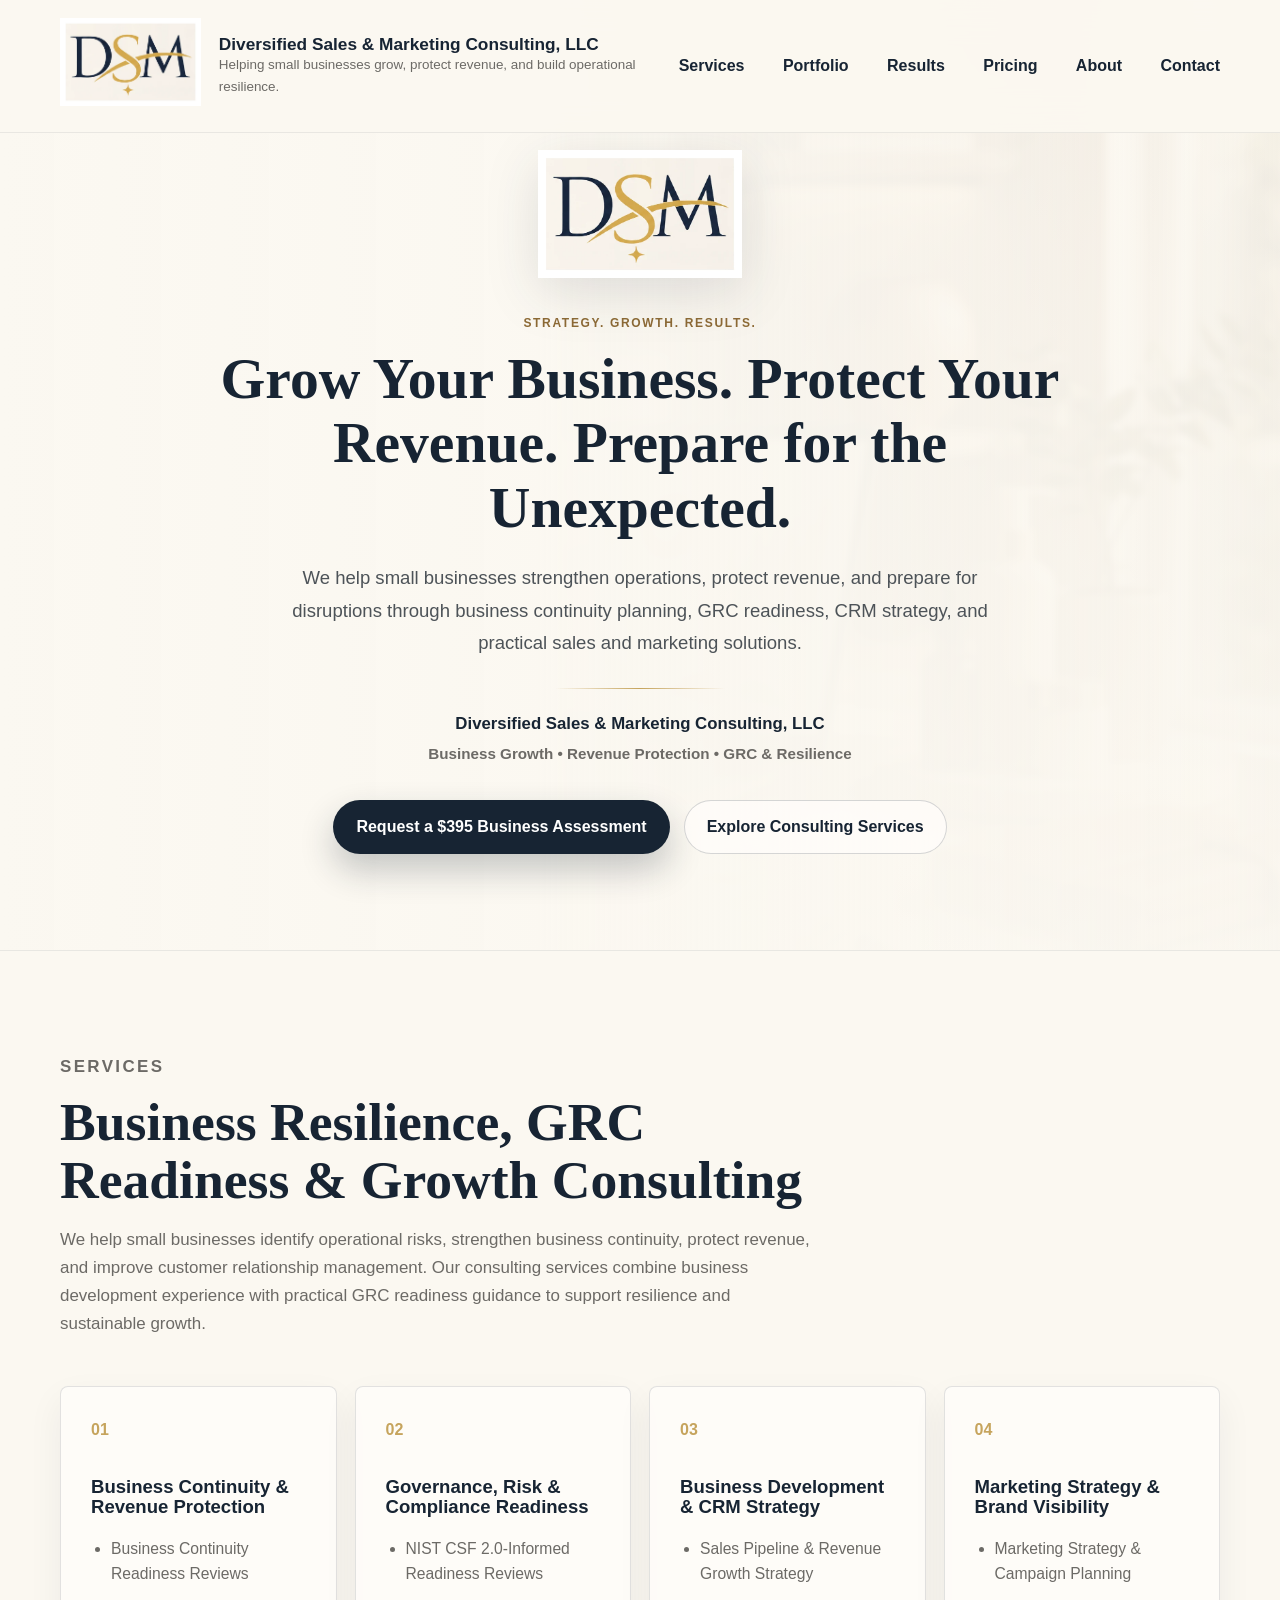
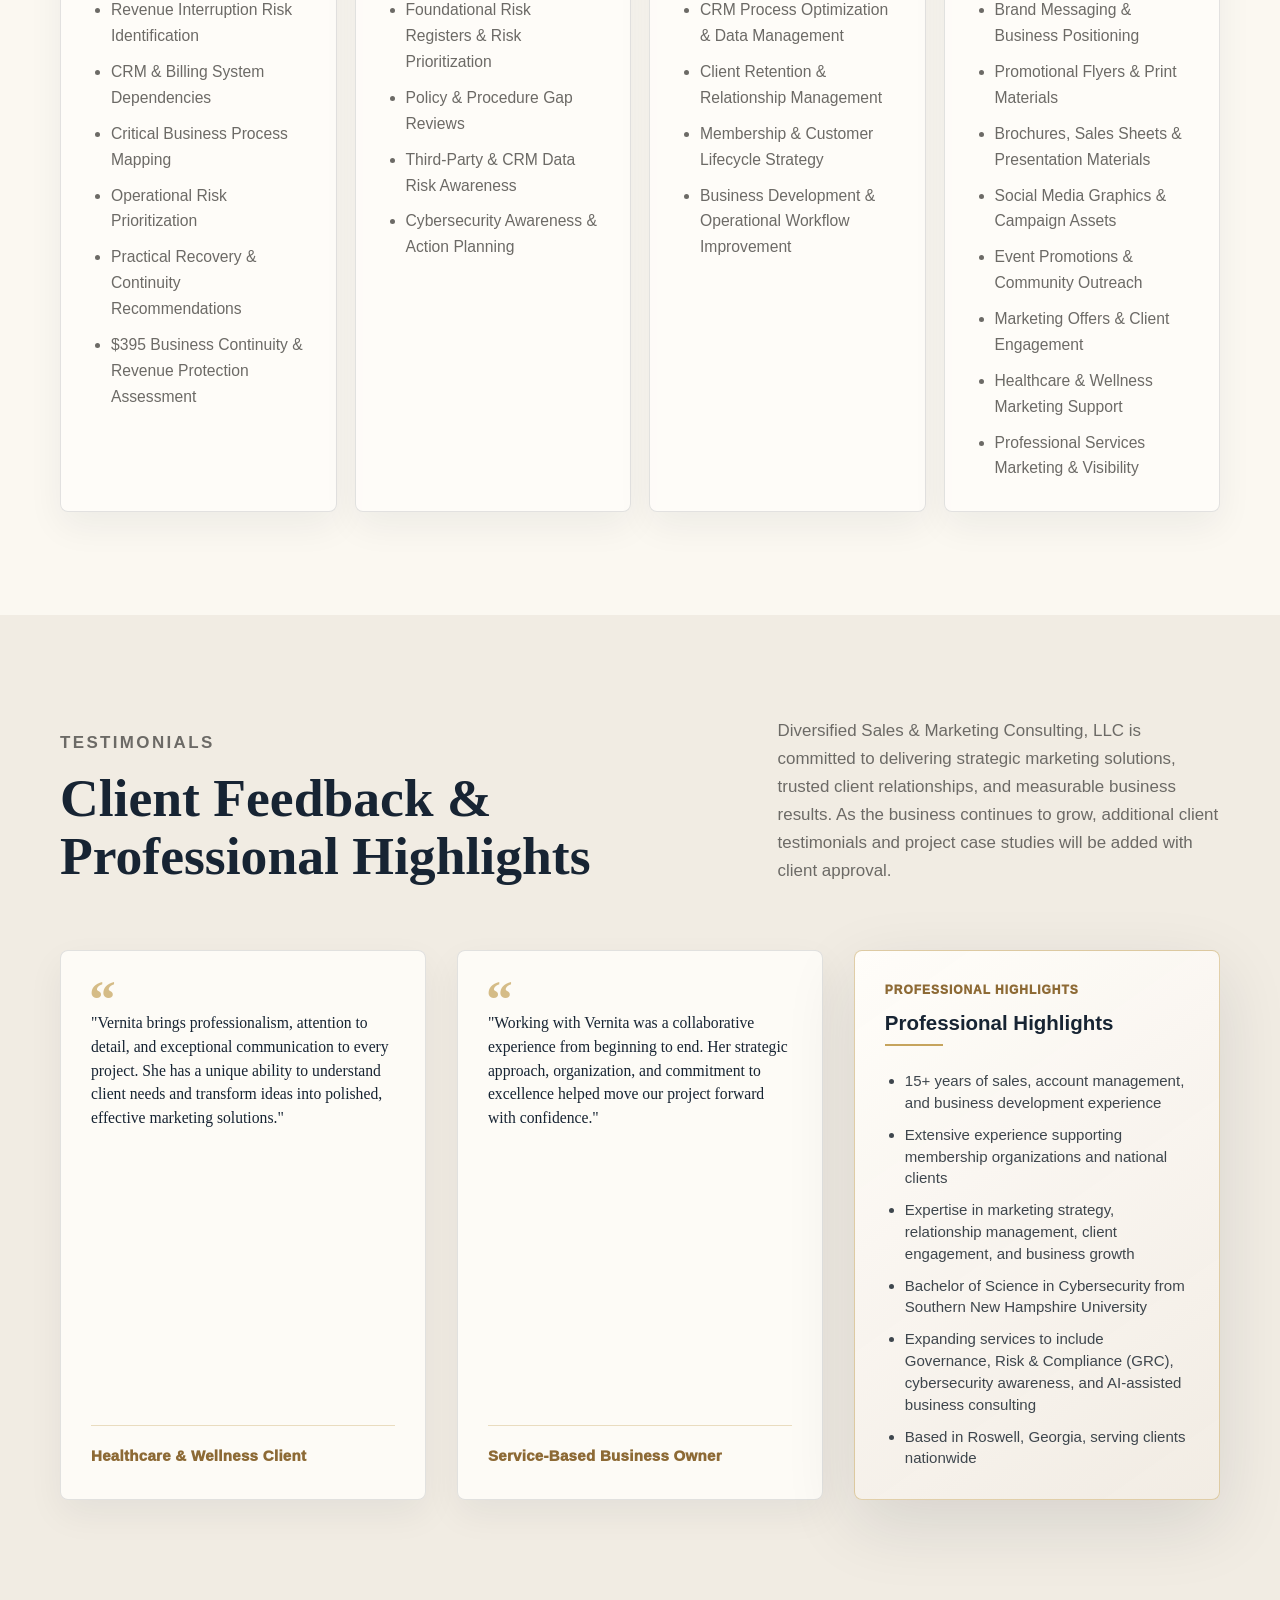
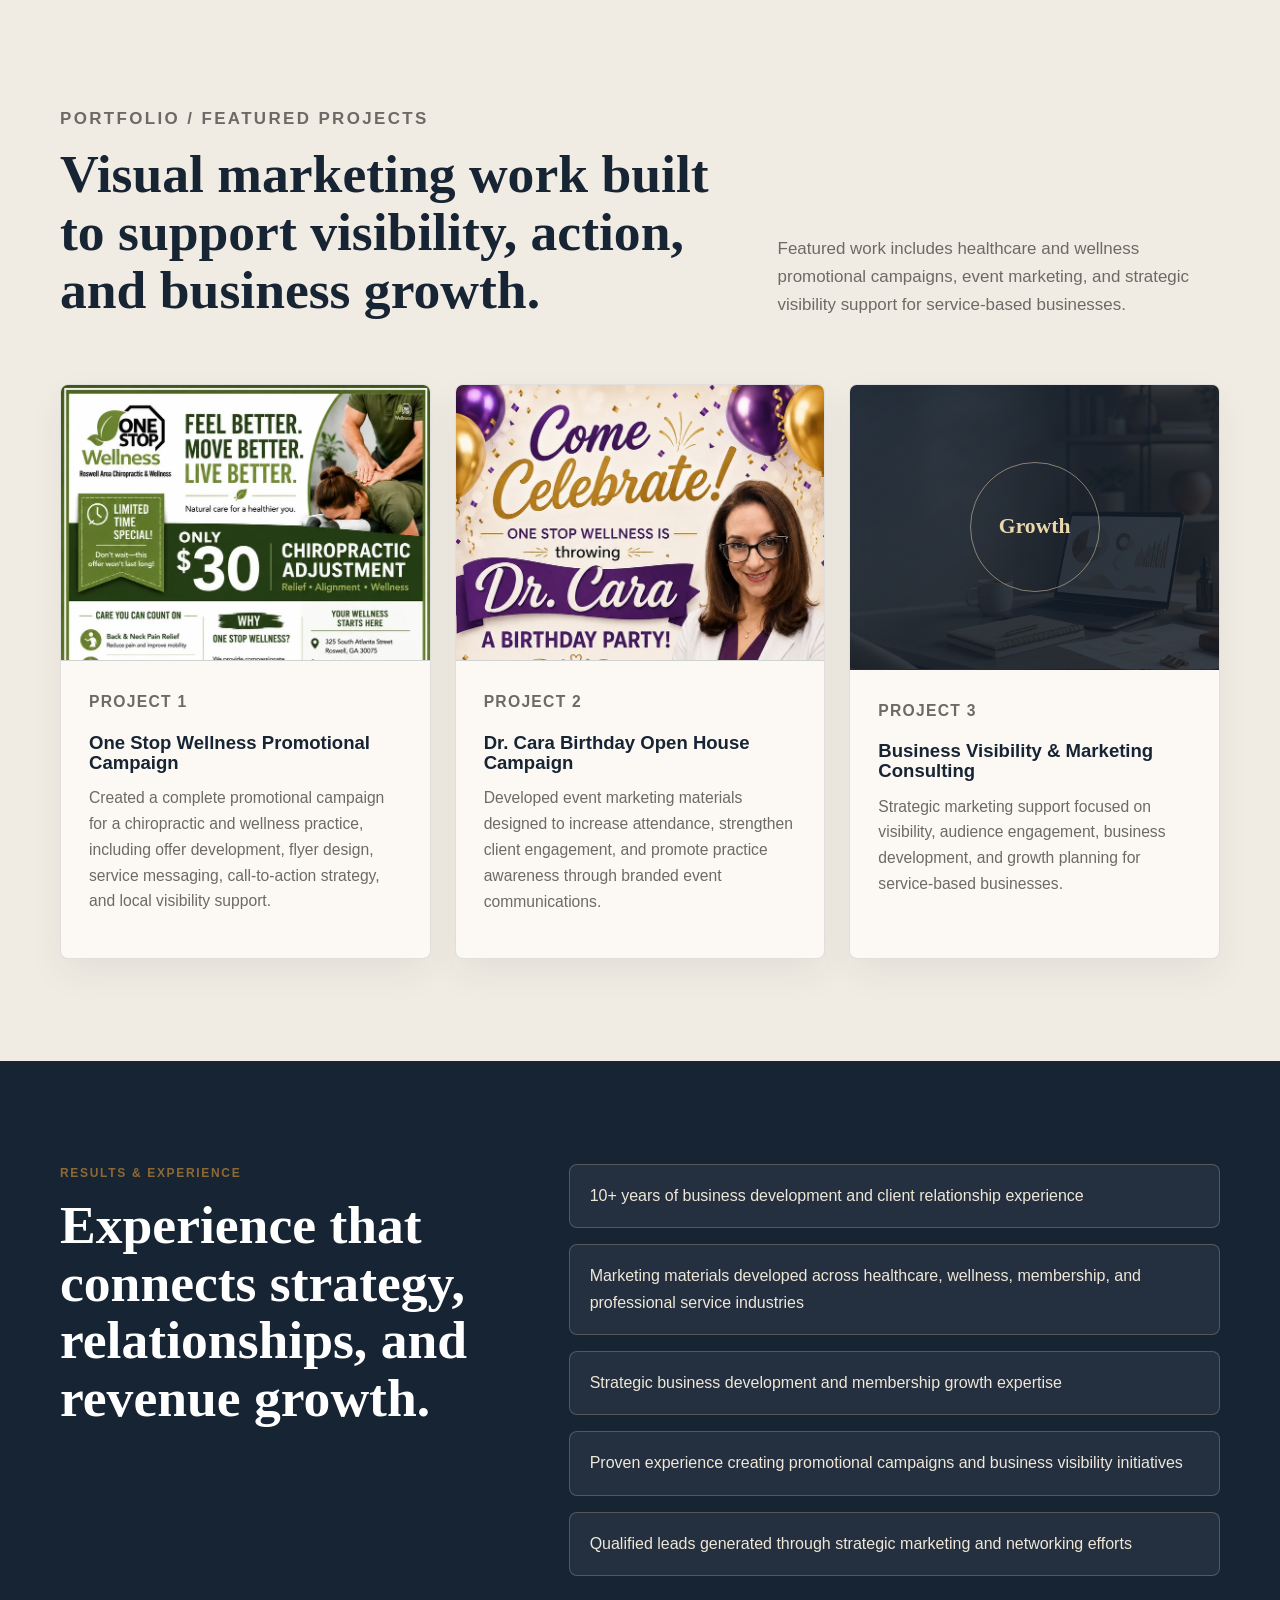
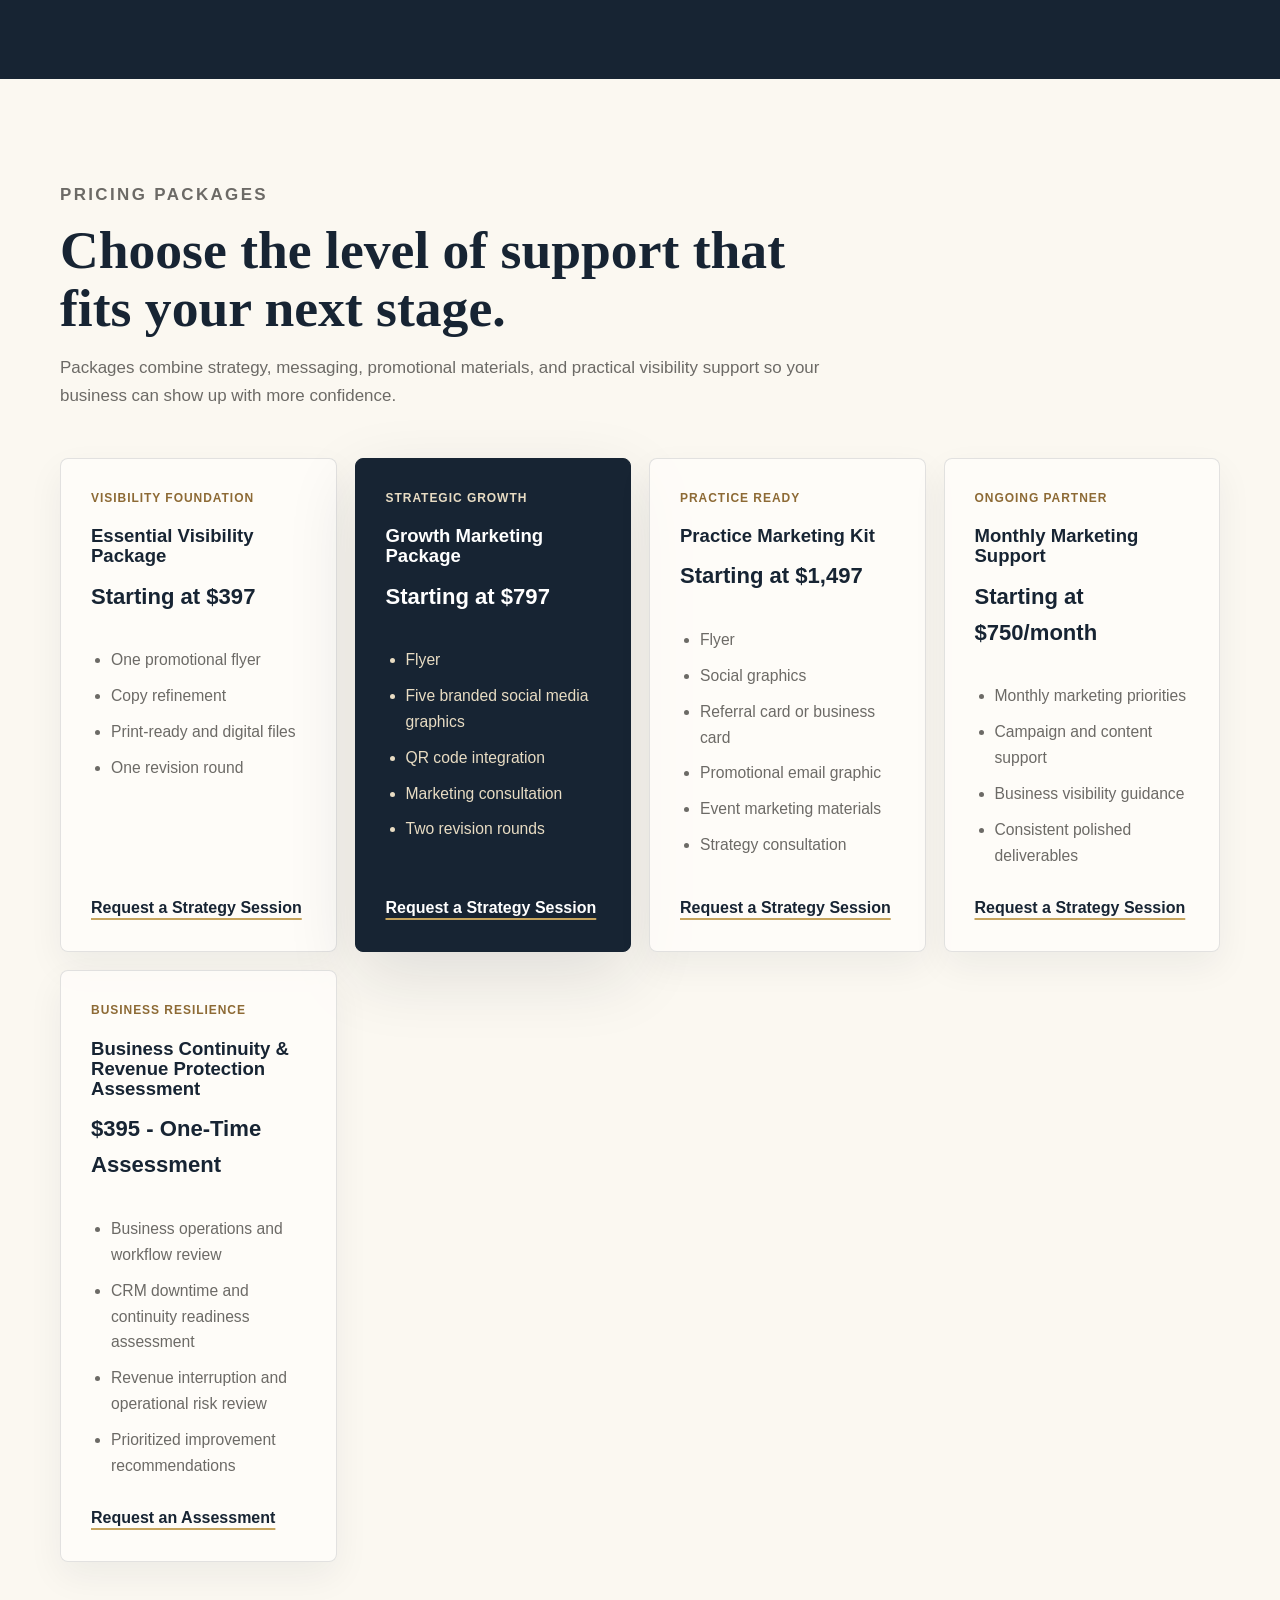
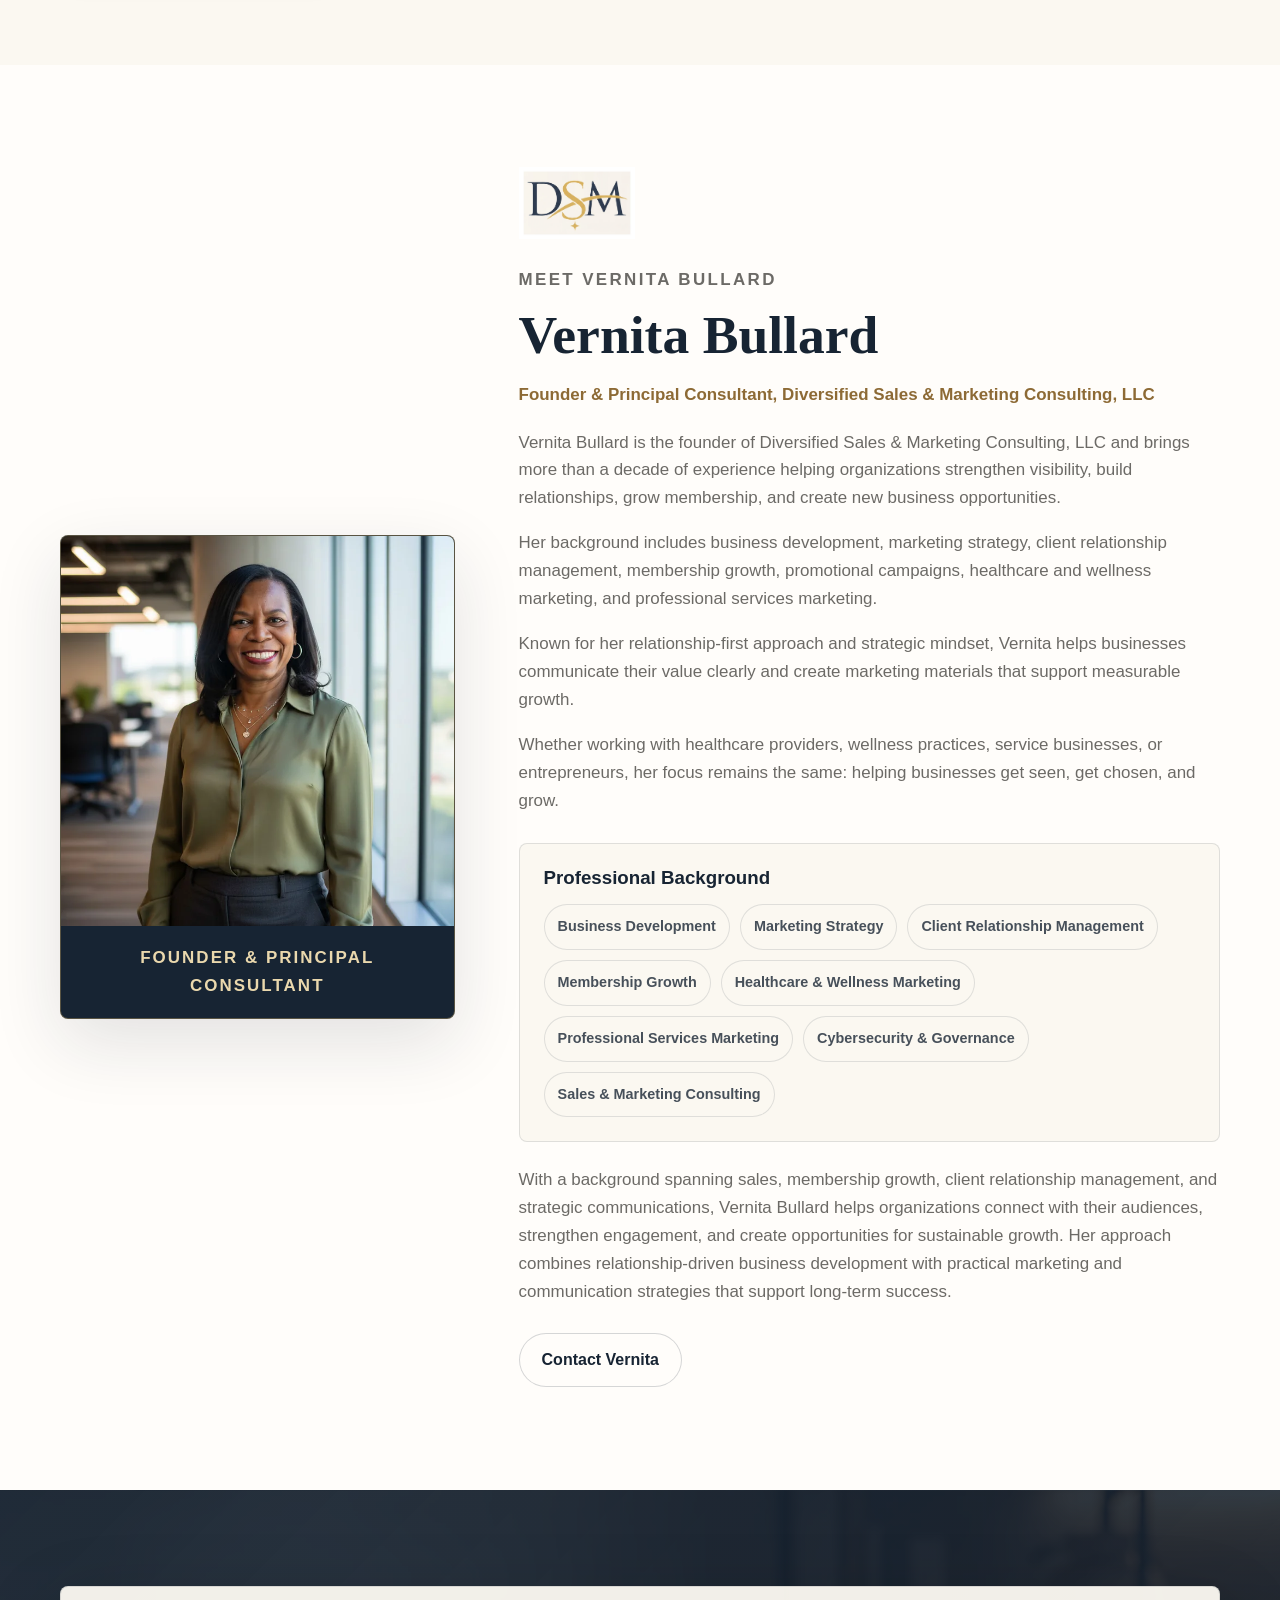
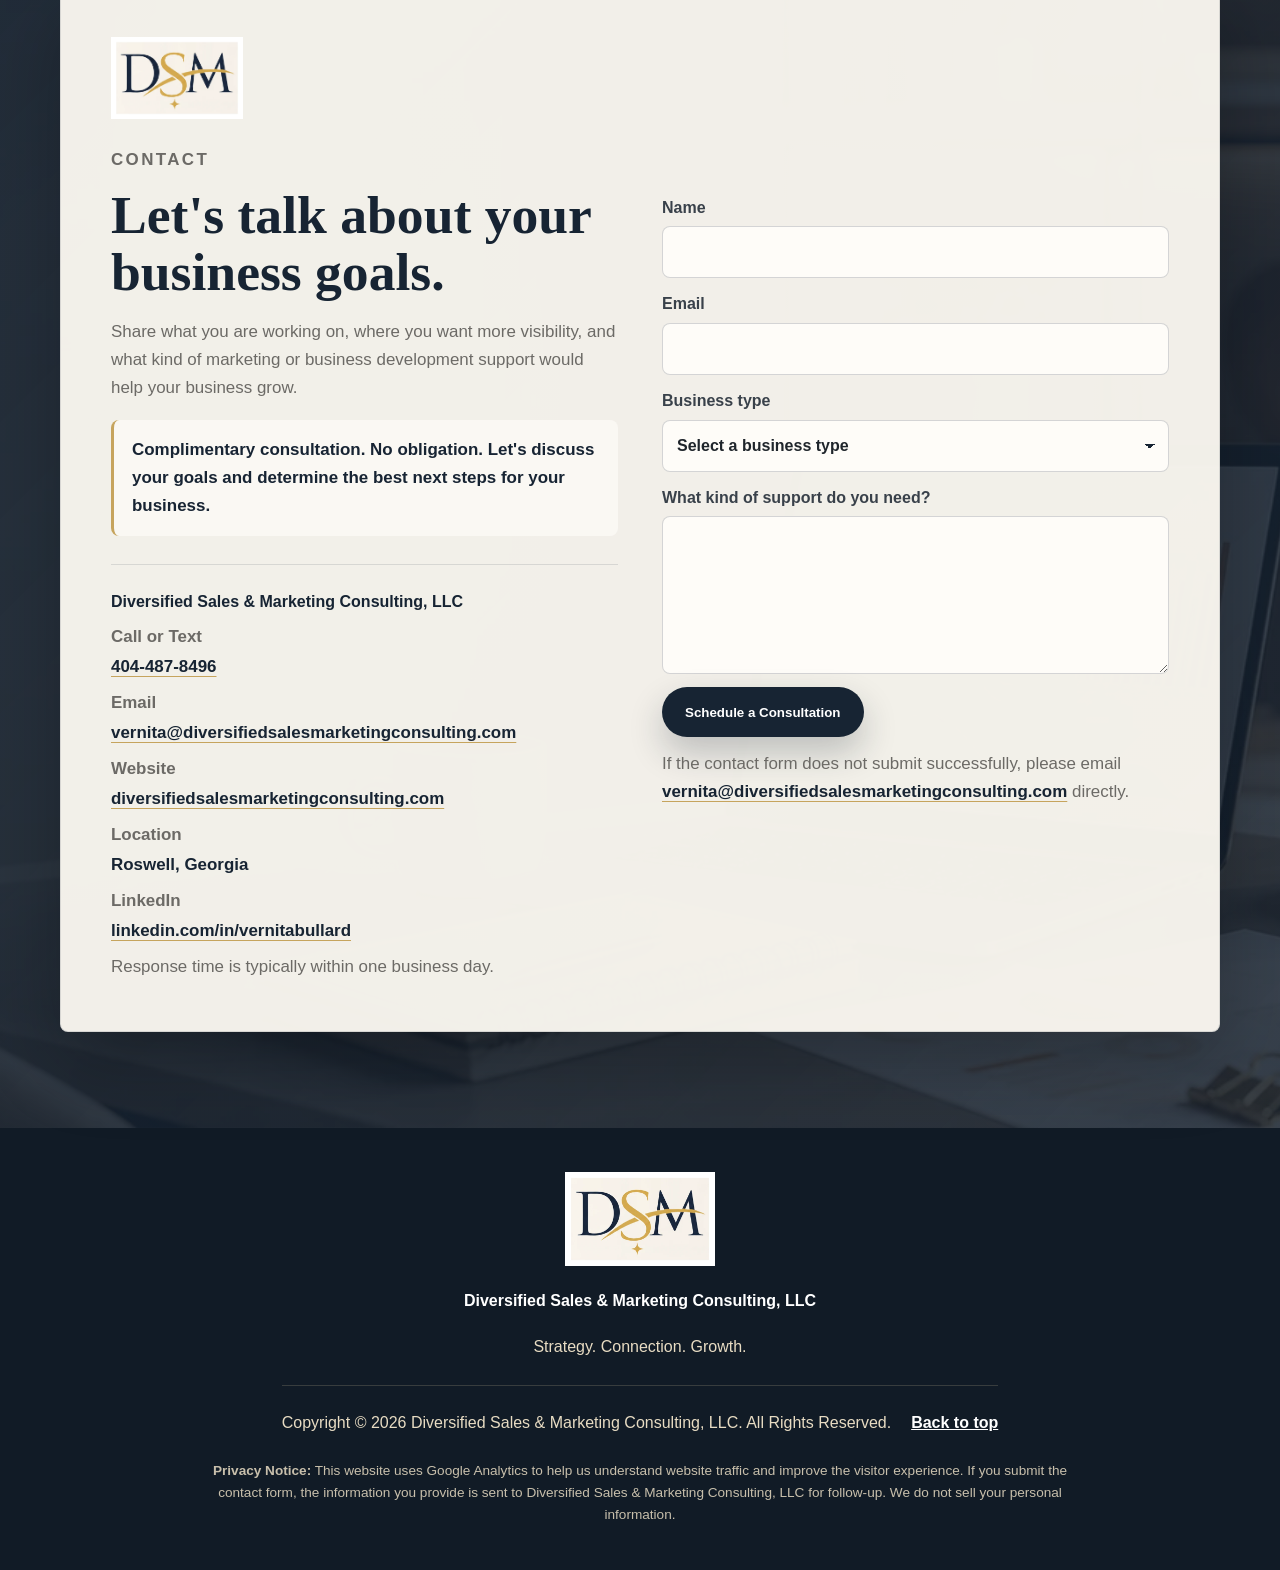
<file: index.html>
﻿<!DOCTYPE html>
<html lang="en"><head>
    <!-- Google tag (gtag.js) -->
<script async src="https://www.googletagmanager.com/gtag/js?id=G-23ZW20PJCQ"></script>
<script>
  window.dataLayer = window.dataLayer || [];
  function gtag(){dataLayer.push(arguments);}
  gtag('js', new Date());

  gtag('config', 'G-23ZW20PJCQ');
</script><meta http-equiv="Content-Type" content="text/html; charset=UTF-8">
    
    <meta name="viewport" content="width=device-width, initial-scale=1">
    <title>Diversified Sales &amp; Marketing Consulting, LLC | Strategic Marketing &amp; Business Development</title>
    <meta name="description" content="Diversified Sales &amp; Marketing Consulting, LLC provides strategic marketing, business development, healthcare and wellness marketing, membership growth, cybersecurity governance, GRC, risk management, and sales strategy consulting.">
    <meta name="robots" content="index, follow">
    <meta name="author" content="Diversified Sales &amp; Marketing Consulting, LLC">
    <link rel="canonical" href="https://diversifiedsalesmarketingconsulting.com/">
    <meta property="og:type" content="website">
    <meta property="og:title" content="Diversified Sales &amp; Marketing Consulting, LLC">
    <meta property="og:description" content="Strategic marketing, business development, GRC, risk management, membership growth, and professional services marketing consulting led by Vernita Bullard.">
    <meta property="og:url" content="https://diversifiedsalesmarketingconsulting.com/">
    <meta property="og:image" content="https://diversifiedsalesmarketingconsulting.com/assets/dsm-logo-provided.png">
    <meta property="og:site_name" content="Diversified Sales &amp; Marketing Consulting, LLC">
    <meta name="twitter:card" content="summary_large_image">
    <meta name="twitter:title" content="Diversified Sales &amp; Marketing Consulting, LLC">
    <meta name="twitter:description" content="Strategic marketing, business development, healthcare and wellness marketing, cybersecurity governance, GRC, and sales strategy consulting.">
    <meta name="twitter:image" content="https://diversifiedsalesmarketingconsulting.com/assets/dsm-logo-provided.png">
    <link rel="stylesheet" href="styles.css">
    <script type="application/ld+json">
      {
        "@context": "https://schema.org",
        "@type": "ProfessionalService",
        "name": "Diversified Sales & Marketing Consulting, LLC",
        "url": "https://diversifiedsalesmarketingconsulting.com/",
        "logo": "https://diversifiedsalesmarketingconsulting.com/assets/dsm-logo-provided.png",
        "image": "https://diversifiedsalesmarketingconsulting.com/assets/dsm-logo-provided.png",
        "email": "vernita@diversifiedsalesmarketingconsulting.com",
        "telephone": "+1-404-487-8496",
        "address": {
          "@type": "PostalAddress",
          "addressLocality": "Roswell",
          "addressRegion": "GA",
          "addressCountry": "US"
        },
        "founder": {
          "@type": "Person",
          "name": "Vernita Bullard",
          "jobTitle": "Founder & Principal Consultant",
          "url": "https://www.linkedin.com/in/vernitabullard/"
        },
        "sameAs": [
          "https://www.linkedin.com/in/vernitabullard/"
        ],
        "areaServed": "United States",
        "description": "Strategic marketing, business development, healthcare and wellness marketing, membership growth, cybersecurity governance, GRC, risk management, sales strategy, and professional services marketing consulting."
      }
    </script>
  </head>
  <body>
    <header class="site-header" data-header="">
      <a class="brand" href="#top" aria-label="Diversified Sales &amp; Marketing Consulting home">
        <picture><source srcset="assets/dsm-logo-provided.webp" type="image/webp"><img class="brand-logo" src="assets/dsm-logo-provided.png" alt="Diversified Sales &amp; Marketing Consulting logo" width="598" height="373" loading="lazy" decoding="async"></picture>
        <span>
          <strong>Diversified Sales &amp; Marketing Consulting, LLC</strong>
          <small>Helping small businesses grow, protect revenue, and build operational resilience.</small>
        </span>
      </a>

      <button class="nav-toggle" type="button" aria-expanded="false" aria-controls="site-nav" data-nav-toggle="">
        <span></span>
        <span></span>
        <span></span>
        <span class="sr-only">Open menu</span>
      </button>

      <nav class="site-nav" id="site-nav" data-nav="">
        <a href="#services">Services</a>
        <a href="#portfolio">Portfolio</a>
        <a href="#results">Results</a>
        <a href="#pricing">Pricing</a>
        <a href="#about">About</a>
        <a href="#contact">Contact</a>
      </nav>
    </header>

    <main id="top">
      <section class="hero" aria-labelledby="hero-title">
        <div class="hero-media" aria-hidden="true"></div>
        <div class="hero-overlay"></div>
        <div class="section-inner hero-content reveal is-visible">
          <picture><source srcset="assets/dsm-logo-provided.webp" type="image/webp"><img class="hero-logo" src="assets/dsm-logo-provided.png" alt="Diversified Sales &amp; Marketing Consulting logo" width="598" height="373" fetchpriority="high"></picture>
          <p class="eyebrow">Strategy. Growth. Results.</p>
          <h1 id="hero-title">Grow Your Business. Protect Your Revenue. Prepare for the Unexpected.</h1>
          <p class="hero-copy">
             We help small businesses strengthen operations, protect revenue, and
             prepare for disruptions through business continuity planning, GRC readiness,
             CRM strategy, and practical sales and marketing solutions.
</p>
            <div class="founder-line">
            <strong>Diversified Sales &amp; Marketing Consulting, LLC</strong>
           <span>Business Growth &bull; Revenue Protection &bull; GRC &amp; Resilience</span>
          </div>
          <div class="hero-actions">
            <a class="button primary" href="#contact">Request a $395 Business Assessment</a>
            <a class="button secondary" href="#services">Explore Consulting Services</a>
          </div>
        </div>
      </section>

      <section class="section" id="services" aria-labelledby="services-title">
        <div class="section-inner">
          <div class="section-heading reveal">
            <p class="eyebrow">Services</p>
            <h2 id="services-title">Business Resilience, GRC Readiness &amp; Growth Consulting</h2>
            <p>
                We help small businesses identify operational risks, strengthen business continuity, protect revenue, and improve 
                customer relationship management. Our consulting services combine business development experience with practical 
                GRC readiness guidance to support resilience and sustainable growth.
            </p>
          </div>

          <div class="service-columns">
            <article class="service-panel reveal">
             <span>01</span>
             <h3>Business Continuity &amp; Revenue Protection</h3>
             <ul>
               <li>Business Continuity Readiness Reviews</li>
               <li>Revenue Interruption Risk Identification</li>
               <li>CRM &amp; Billing System Dependencies</li>
               <li>Critical Business Process Mapping</li>
               <li>Operational Risk Prioritization</li>
               <li>Practical Recovery &amp; Continuity Recommendations</li>
               <li>$395 Business Continuity &amp; Revenue Protection Assessment</li>
             </ul>
           </article>
            <article class="service-panel reveal">
              <span>02</span>
              <h3>Governance, Risk &amp; Compliance Readiness</h3>
              <ul>
    <li>NIST CSF 2.0-Informed Readiness Reviews</li>
    <li>Foundational Risk Registers &amp; Risk Prioritization</li>
    <li>Policy &amp; Procedure Gap Reviews</li>
    <li>Third-Party &amp; CRM Data Risk Awareness</li>
    <li>Cybersecurity Awareness &amp; Action Planning</li>
  </ul>
</article>
              <article class="service-panel reveal">
              <span>03</span>
              <h3>Business Development &amp; CRM Strategy</h3>
              <ul>
               <li>Sales Pipeline &amp; Revenue Growth Strategy</li>
               <li>CRM Process Optimization &amp; Data Management</li>
               <li>Client Retention &amp; Relationship Management</li>
               <li>Membership &amp; Customer Lifecycle Strategy</li>
               <li>Business Development &amp; Operational Workflow Improvement</li>
              </ul>
            </article>
            <article class="service-panel reveal">
              <span>04</span>
              <h3>Marketing Strategy &amp; Brand Visibility</h3>
              <ul>
                <li>Marketing Strategy &amp; Campaign Planning</li>
<li>Brand Messaging &amp; Business Positioning</li>
<li>Promotional Flyers &amp; Print Materials</li>
<li>Brochures, Sales Sheets &amp; Presentation Materials</li>
<li>Social Media Graphics &amp; Campaign Assets</li>
<li>Event Promotions &amp; Community Outreach</li>
<li>Marketing Offers &amp; Client Engagement</li>
<li>Healthcare &amp; Wellness Marketing Support</li>
<li>Professional Services Marketing &amp; Visibility</li>
              </ul>
            </article>
          </div>
        </div>
      </section>

      <section class="section testimonials" id="testimonials" aria-labelledby="testimonials-title">
        <div class="section-inner">
          <div class="split-heading reveal">
            <div>
              <p class="eyebrow">Testimonials</p>
              <h2 id="testimonials-title">Client Feedback &amp; Professional Highlights</h2>
            </div>
            <p>Diversified Sales &amp; Marketing Consulting, LLC is committed to delivering strategic marketing solutions, trusted client relationships, and measurable business results. As the business continues to grow, additional client testimonials and project case studies will be added with client approval.</p>
          </div>

          <div class="testimonial-grid">
            <figure class="testimonial-card reveal">
              <blockquote>"Vernita brings professionalism, attention to detail, and exceptional communication to every project. She has a unique ability to understand client needs and transform ideas into polished, effective marketing solutions."</blockquote>
              <figcaption>Healthcare &amp; Wellness Client</figcaption>
            </figure>
            <figure class="testimonial-card reveal">
              <blockquote>"Working with Vernita was a collaborative experience from beginning to end. Her strategic approach, organization, and commitment to excellence helped move our project forward with confidence."</blockquote>
              <figcaption>Service-Based Business Owner</figcaption>
            </figure>
            <article class="testimonial-card professional-highlights-card reveal">
              <p class="highlight-label">Professional Highlights</p>
              <h3>Professional Highlights</h3>
              <ul>
                <li>15+ years of sales, account management, and business development experience</li>
                <li>Extensive experience supporting membership organizations and national clients</li>
                <li>Expertise in marketing strategy, relationship management, client engagement, and business growth</li>
                <li>Bachelor of Science in Cybersecurity from Southern New Hampshire University</li>
                <li>Expanding services to include Governance, Risk &amp; Compliance (GRC), cybersecurity awareness, and AI-assisted business consulting</li>
                <li>Based in Roswell, Georgia, serving clients nationwide</li>
              </ul>
            </article>
          </div>
        </div>
      </section>

      <section class="section portfolio" id="portfolio" aria-labelledby="portfolio-title">
        <div class="section-inner">
          <div class="split-heading reveal">
            <div>
              <p class="eyebrow">Portfolio / Featured Projects</p>
              <h2 id="portfolio-title">Visual marketing work built to support visibility, action, and business growth.</h2>
            </div>
            <p>
              Featured work includes healthcare and wellness promotional campaigns, event
              marketing, and strategic visibility support for service-based businesses.
            </p>
          </div>

          <div class="portfolio-grid">
            <article class="portfolio-card reveal">
              <a class="portfolio-image" href="assets/one-stop-wellness-chiropractic-flyer.png" aria-label="View One Stop Wellness Promotional Campaign flyer">
                <img src="assets/one-stop-wellness-chiropractic-flyer-thumb.webp" alt="One Stop Wellness chiropractic promotional campaign flyer with QR code booking and $30 adjustment offer" loading="lazy" decoding="async" width="760" height="1140">
              </a>
              <div class="portfolio-copy">
                <p class="project-type">Project 1</p>
                <h3>One Stop Wellness Promotional Campaign</h3>
                <p>
                  Created a complete promotional campaign for a chiropractic and wellness
                  practice, including offer development, flyer design, service messaging,
                  call-to-action strategy, and local visibility support.
                </p>
              </div>
            </article>
            <article class="portfolio-card reveal">
              <a class="portfolio-image" href="assets/dr-cara-birthday-open-house-flyer.png" aria-label="View Dr. Cara Birthday Open House Campaign flyer">
                <img src="assets/dr-cara-birthday-open-house-flyer-thumb.webp" alt="Dr. Cara birthday celebration open house promotional flyer for One Stop Wellness" loading="lazy" decoding="async" width="760" height="1140">
              </a>
              <div class="portfolio-copy">
                <p class="project-type">Project 2</p>
                <h3>Dr. Cara Birthday Open House Campaign</h3>
                <p>
                  Developed event marketing materials designed to increase attendance,
                  strengthen client engagement, and promote practice awareness through
                  branded event communications.
                </p>
              </div>
            </article>
            <article class="portfolio-card reveal">
              <div class="portfolio-placeholder" aria-hidden="true">
                <span>Growth</span>
              </div>
              <div class="portfolio-copy">
                <p class="project-type">Project 3</p>
                <h3>Business Visibility &amp; Marketing Consulting</h3>
                <p>
                  Strategic marketing support focused on visibility, audience engagement,
                  business development, and growth planning for service-based businesses.
                </p>
              </div>
            </article>
          </div>
        </div>
      </section>

      <section class="section results" id="results" aria-labelledby="results-title">
        <div class="section-inner results-grid">
          <div class="reveal">
            <p class="eyebrow">Results &amp; Experience</p>
            <h2 id="results-title">Experience that connects strategy, relationships, and revenue growth.</h2>
          </div>
          <ul class="results-list reveal">
            <li>10+ years of business development and client relationship experience</li>
            <li>Marketing materials developed across healthcare, wellness, membership, and professional service industries</li>
            <li>Strategic business development and membership growth expertise</li>
            <li>Proven experience creating promotional campaigns and business visibility initiatives</li>
            <li>Qualified leads generated through strategic marketing and networking efforts</li>
          </ul>
        </div>
      </section>

      <section class="section pricing" id="pricing" aria-labelledby="pricing-title">
        <div class="section-inner">
          <div class="section-heading reveal">
            <p class="eyebrow">Pricing Packages</p>
            <h2 id="pricing-title">Choose the level of support that fits your next stage.</h2>
            <p>
              Packages combine strategy, messaging, promotional materials, and practical
              visibility support so your business can show up with more confidence.
            </p>
          </div>

          <div class="package-grid">
            <article class="package-card reveal">
              <p class="package-label">Visibility foundation</p>
              <h3>Essential Visibility Package</h3>
              <p class="price">Starting at $397</p>
              <ul>
                <li>One promotional flyer</li>
                <li>Copy refinement</li>
                <li>Print-ready and digital files</li>
                <li>One revision round</li>
              </ul>
              <a href="#contact">Request a Strategy Session</a>
            </article>
            <article class="package-card featured reveal">
              <p class="package-label">Strategic growth</p>
              <h3>Growth Marketing Package</h3>
              <p class="price">Starting at $797</p>
              <ul>
                <li>Flyer</li>
                <li>Five branded social media graphics</li>
                <li>QR code integration</li>
                <li>Marketing consultation</li>
                <li>Two revision rounds</li>
              </ul>
              <a href="#contact">Request a Strategy Session</a>
            </article>
            <article class="package-card reveal">
              <p class="package-label">Practice ready</p>
              <h3>Practice Marketing Kit</h3>
              <p class="price">Starting at $1,497</p>
              <ul>
                <li>Flyer</li>
                <li>Social graphics</li>
                <li>Referral card or business card</li>
                <li>Promotional email graphic</li>
                <li>Event marketing materials</li>
                <li>Strategy consultation</li>
              </ul>
              <a href="#contact">Request a Strategy Session</a>
            </article>
            <article class="package-card reveal">
              <p class="package-label">Ongoing partner</p>
              <h3>Monthly Marketing Support</h3>
              <p class="price">Starting at $750/month</p>
              <ul>
                <li>Monthly marketing priorities</li>
                <li>Campaign and content support</li>
                <li>Business visibility guidance</li>
                <li>Consistent polished deliverables</li>
              </ul>
              <a href="#contact">Request a Strategy Session</a>
            </article>
              <article class="package-card reveal">
  <p class="package-label">Business Resilience</p>
  <h3>Business Continuity &amp; Revenue Protection Assessment</h3>
  <p class="price">$395 - One-Time Assessment</p>
  <ul>
    <li>Business operations and workflow review</li>
    <li>CRM downtime and continuity readiness assessment</li>
    <li>Revenue interruption and operational risk review</li>
    <li>Prioritized improvement recommendations</li>
  </ul>
  <a href="#contact">Request an Assessment</a>
</article>
          </div>
        </div>
      </section>

      <section class="section about" id="about" aria-labelledby="about-title">
        <div class="section-inner about-grid">
          <div class="about-card reveal">
            <picture><source srcset="assets/vernita-bullard-headshot.webp" type="image/webp"><img src="assets/vernita-bullard-headshot.jpeg" alt="Vernita Bullard, Founder and Principal Consultant of Diversified Sales &amp; Marketing Consulting, LLC" loading="lazy" decoding="async" width="720" height="720"></picture>
            <p>Founder &amp; Principal Consultant</p>
          </div>
          <div class="reveal">
            <picture aria-hidden="true"><source srcset="assets/dsm-logo-provided.webp" type="image/webp"><img class="section-brand-mark" src="assets/dsm-logo-provided.png" alt="" aria-hidden="true" loading="lazy" decoding="async" width="598" height="373"></picture>
            <p class="eyebrow">Meet Vernita Bullard</p>
            <h2 id="about-title">Vernita Bullard</h2>
            <p class="founder-title">Founder &amp; Principal Consultant, Diversified Sales &amp; Marketing Consulting, LLC</p>
            <p>
              Vernita Bullard is the founder of Diversified Sales &amp; Marketing Consulting,
              LLC and brings more than a decade of experience helping organizations
              strengthen visibility, build relationships, grow membership, and create new
              business opportunities.
            </p>
            <p>
              Her background includes business development, marketing strategy, client
              relationship management, membership growth, promotional campaigns, healthcare
              and wellness marketing, and professional services marketing.
            </p>
            <p>
              Known for her relationship-first approach and strategic mindset, Vernita helps
              businesses communicate their value clearly and create marketing materials that
              support measurable growth.
            </p>
            <p>
              Whether working with healthcare providers, wellness practices, service
              businesses, or entrepreneurs, her focus remains the same: helping businesses
              get seen, get chosen, and grow.
            </p>
            <div class="background-box">
              <h3>Professional Background</h3>
              <ul class="expertise-list">
                <li>Business Development</li>
                <li>Marketing Strategy</li>
                <li>Client Relationship Management</li>
                <li>Membership Growth</li>
                <li>Healthcare &amp; Wellness Marketing</li>
                <li>Professional Services Marketing</li>
                <li>Cybersecurity &amp; Governance</li>
                <li>Sales &amp; Marketing Consulting</li>
              </ul>
            </div>
            <p class="education-note">
              With a background spanning sales, membership growth, client relationship
              management, and strategic communications, Vernita Bullard helps organizations
              connect with their audiences, strengthen engagement, and create opportunities
              for sustainable growth. Her approach combines relationship-driven business
              development with practical marketing and communication strategies that support
              long-term success.
            </p>
            <a class="button secondary about-button" href="https://www.linkedin.com/in/vernitabullard/" target="_blank" rel="noreferrer">Contact Vernita</a>
          </div>
        </div>
      </section>

      <section class="contact" id="contact" aria-labelledby="contact-title">
        <div class="section-inner contact-panel reveal">
          <div>
            <picture><source srcset="assets/dsm-logo-provided.webp" type="image/webp"><img class="contact-logo" src="assets/dsm-logo-provided.png" alt="Diversified Sales &amp; Marketing Consulting logo" loading="lazy" decoding="async" width="598" height="373"></picture>
            <p class="eyebrow">Contact</p>
            <h2 id="contact-title">Let's talk about your business goals.</h2>
            <p>
              Share what you are working on, where you want more visibility, and what kind
              of marketing or business development support would help your business grow.
            </p>
            <p class="trust-statement">Complimentary consultation. No obligation. Let's discuss your goals and determine the best next steps for your business.</p>
            <div class="contact-details" aria-label="Contact details">
              <p><strong>Diversified Sales &amp; Marketing Consulting, LLC</strong></p>
              <p><strong>Call or Text</strong><a href="tel:14044878496">404-487-8496</a></p>
              <p><strong>Email</strong><a href="mailto:vernita@diversifiedsalesmarketingconsulting.com">vernita@diversifiedsalesmarketingconsulting.com</a></p>
              <p><strong>Website</strong><a href="https://diversifiedsalesmarketingconsulting.com/">diversifiedsalesmarketingconsulting.com</a></p>
              <p><strong>Location</strong><span>Roswell, Georgia</span></p>
              <p><strong>LinkedIn</strong><a href="https://www.linkedin.com/in/vernitabullard/" target="_blank" rel="noreferrer">linkedin.com/in/vernitabullard</a></p>
              <p class="coming-soon">Response time is typically within one business day.</p>
            </div>
          </div>
          <form class="contact-form" action="https://formsubmit.co/vernita@diversifiedsalesmarketingconsulting.com" method="POST" data-contact-form="">
            <input type="hidden" name="_subject" value="New Website Inquiry - Diversified Sales &amp; Marketing Consulting">
            <input type="hidden" name="_captcha" value="false">
            <input type="hidden" name="_template" value="table">
            <input type="hidden"
name="_next"
value="https://vernitabullard-png.github.io/diversifiedsalesmarketingconsulting/thank-you.html">
            <input type="hidden" name="_autoresponse" value="Thank you for contacting Diversified Sales &amp; Marketing Consulting, LLC. Your message has been received, and I will respond within one business day. I appreciate the opportunity to connect with you.">
            <label>
              Name
              <input type="text" name="name" autocomplete="name" required="">
            </label>
            <label>
              Email
              <input type="email" name="email" autocomplete="email" required="">
            </label>
            <label>
              Business type
              <select name="business_type" required="">
                <option value="">Select a business type</option>
                <option value="Healthcare Practice">Healthcare Practice</option>
                <option value="Wellness Business">Wellness Business</option>
                <option value="Professional Services">Professional Services</option>
                <option value="Retail Business">Retail Business</option>
                <option value="Nonprofit Organization">Nonprofit Organization</option>
                <option value="Startup">Startup</option>
                <option value="Other">Other</option>
              </select>
            </label>
            <label>
              What kind of support do you need?
              <textarea name="message" rows="5"></textarea>
            </label>
            <button class="button primary" type="submit">Schedule a Consultation</button>
            <p class="form-confirmation" data-form-confirmation="" hidden="">Thank you for reaching out. Your consultation request has been received. We will contact you within 1 business day.</p>
            <p class="form-note">If the contact form does not submit successfully, please email <a href="mailto:vernita@diversifiedsalesmarketingconsulting.com">vernita@diversifiedsalesmarketingconsulting.com</a> directly.</p>
          </form>
        </div>
      </section>
    </main>

    <footer class="site-footer">
      <div class="section-inner footer-grid">
        <div class="footer-brand">
          <picture><source srcset="assets/dsm-logo-provided.webp" type="image/webp"><img class="footer-logo" src="assets/dsm-logo-provided.png" alt="Diversified Sales &amp; Marketing Consulting logo" loading="lazy" decoding="async" width="598" height="373"></picture>
          <p class="footer-name">Diversified Sales &amp; Marketing Consulting, LLC</p>
          <p>Strategy. Connection. Growth.</p>
        </div>
        <div class="footer-bottom">
          <p>Copyright © 2026 Diversified Sales &amp; Marketing Consulting, LLC. All Rights Reserved.</p>
          <a href="#top">Back to top</a>
        </div>
      </div>
        <p class="privacy-notice">
  <strong>Privacy Notice:</strong> This website uses Google Analytics to help us understand website traffic and improve the visitor experience. If you submit the contact form, the information you provide is sent to Diversified Sales &amp; Marketing Consulting, LLC for follow-up. We do not sell your personal information.
</p>
    </footer>

    <script src="script.js"></script>
  

</body></html>
</file>
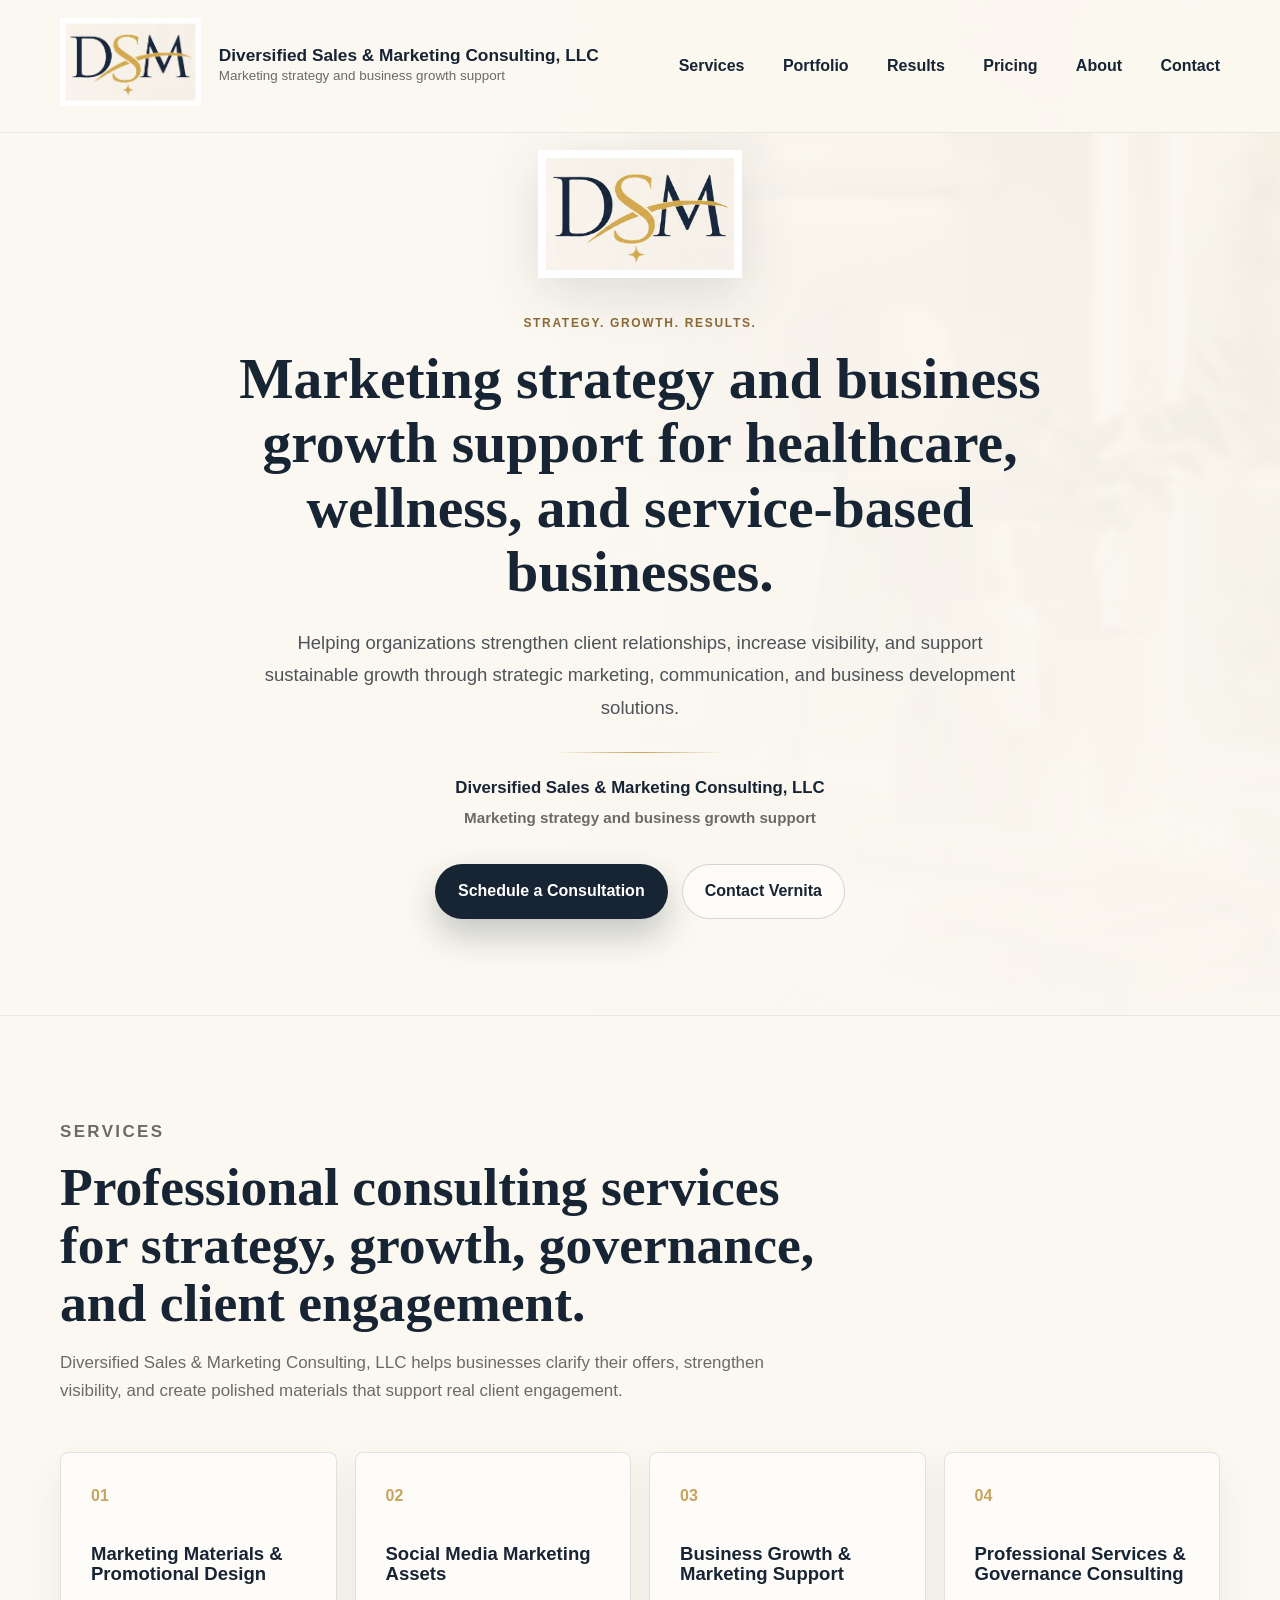
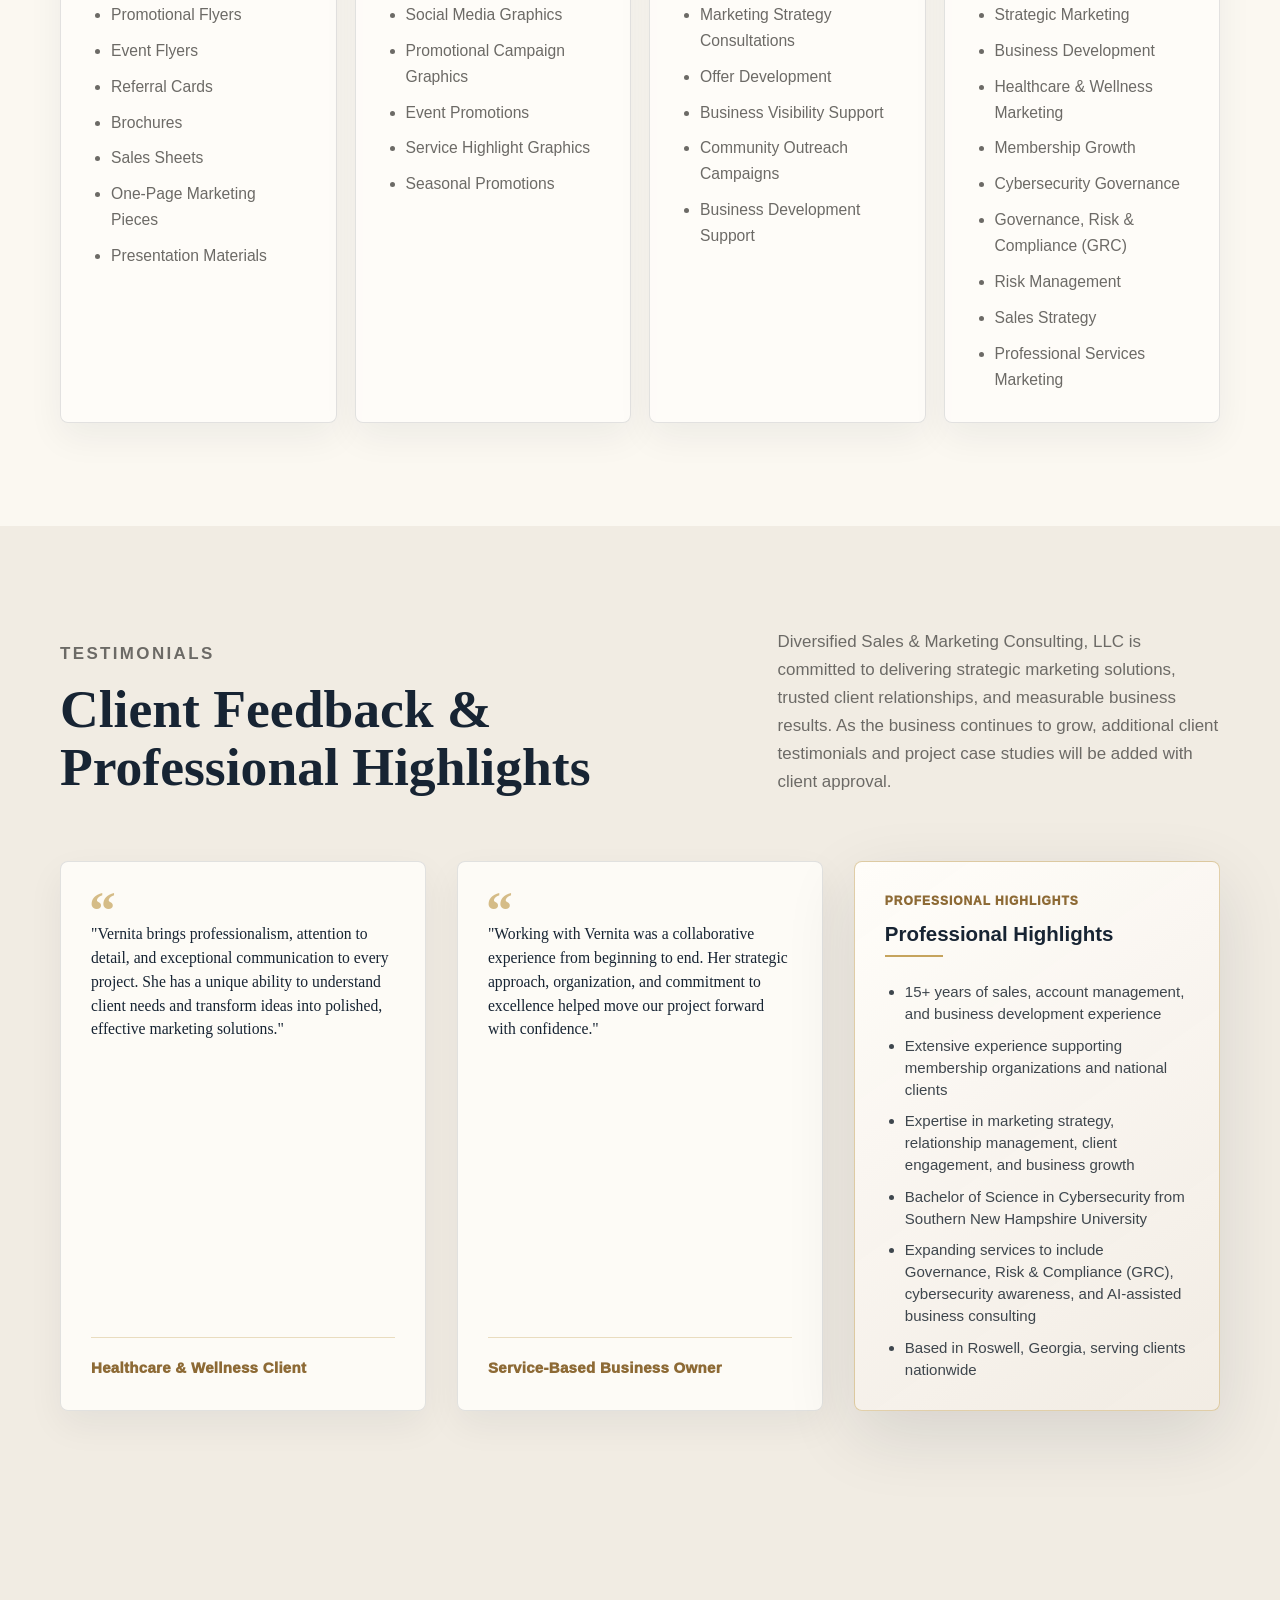
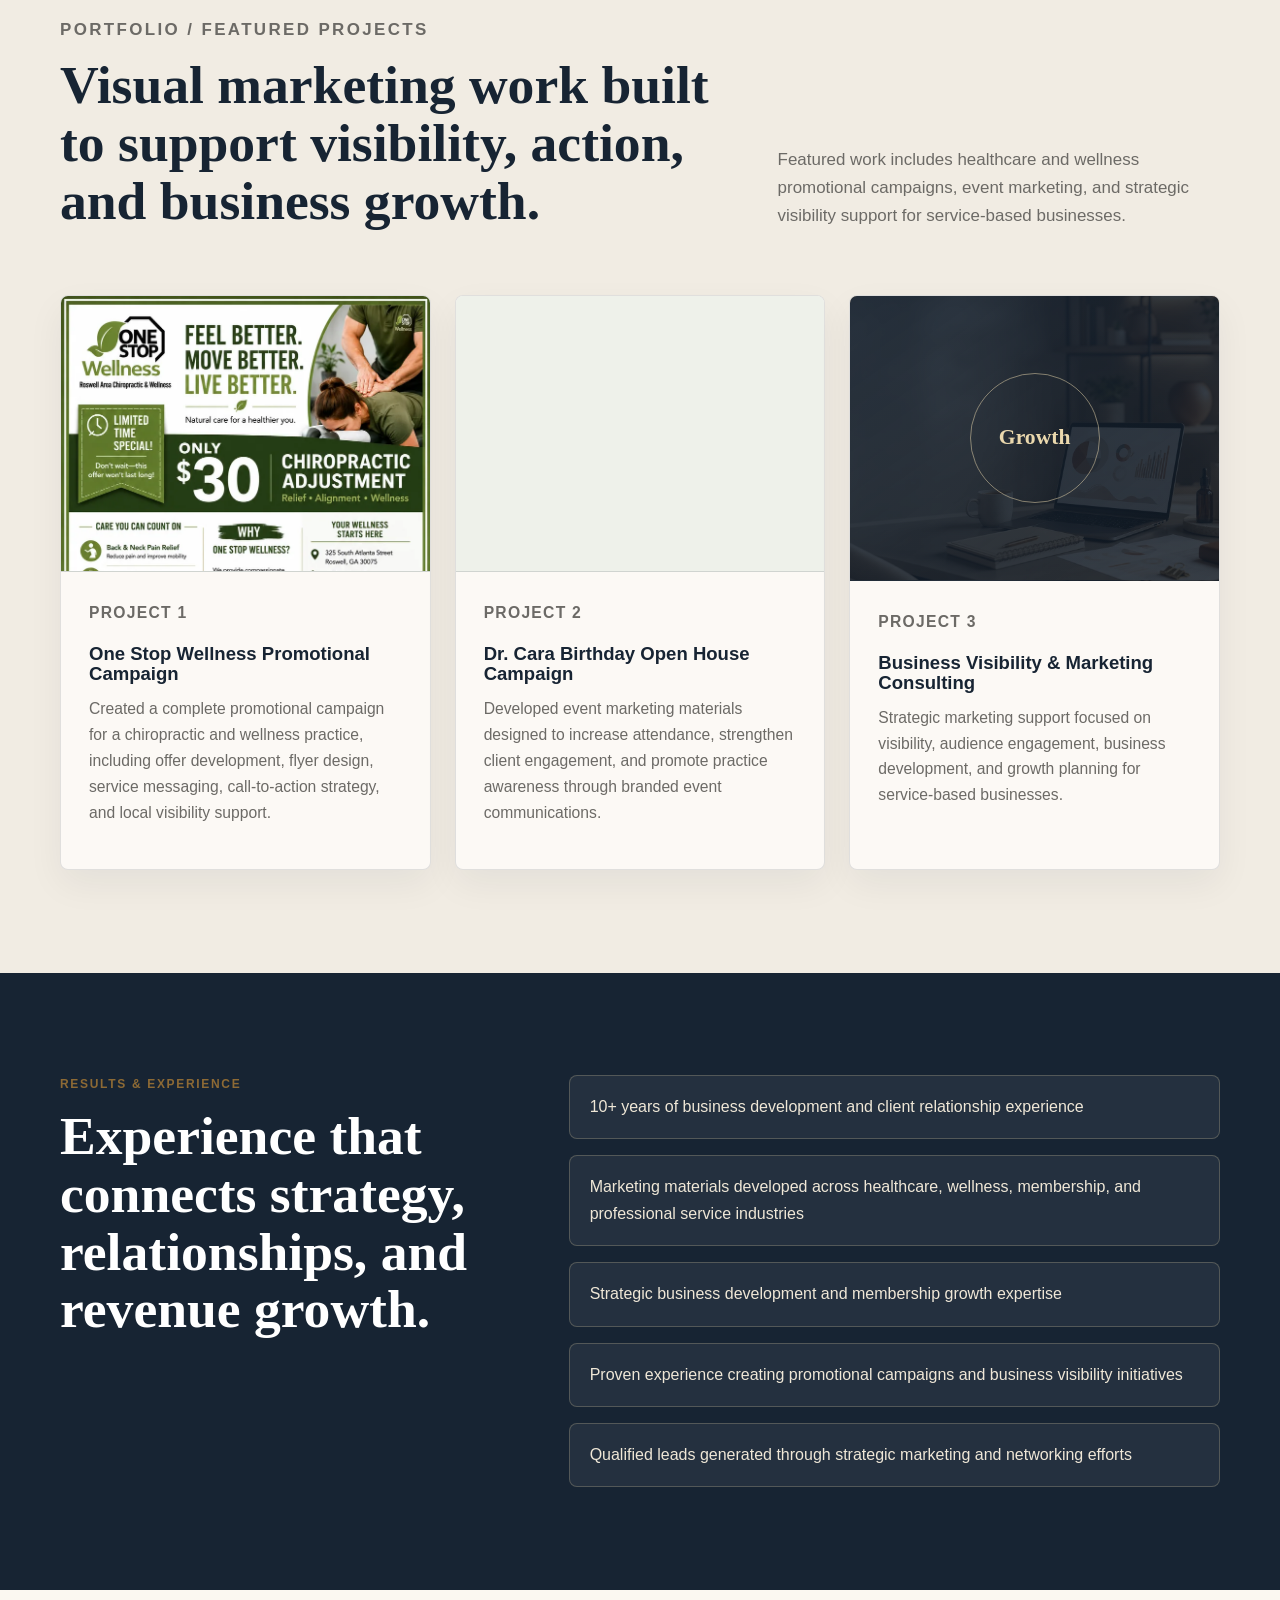
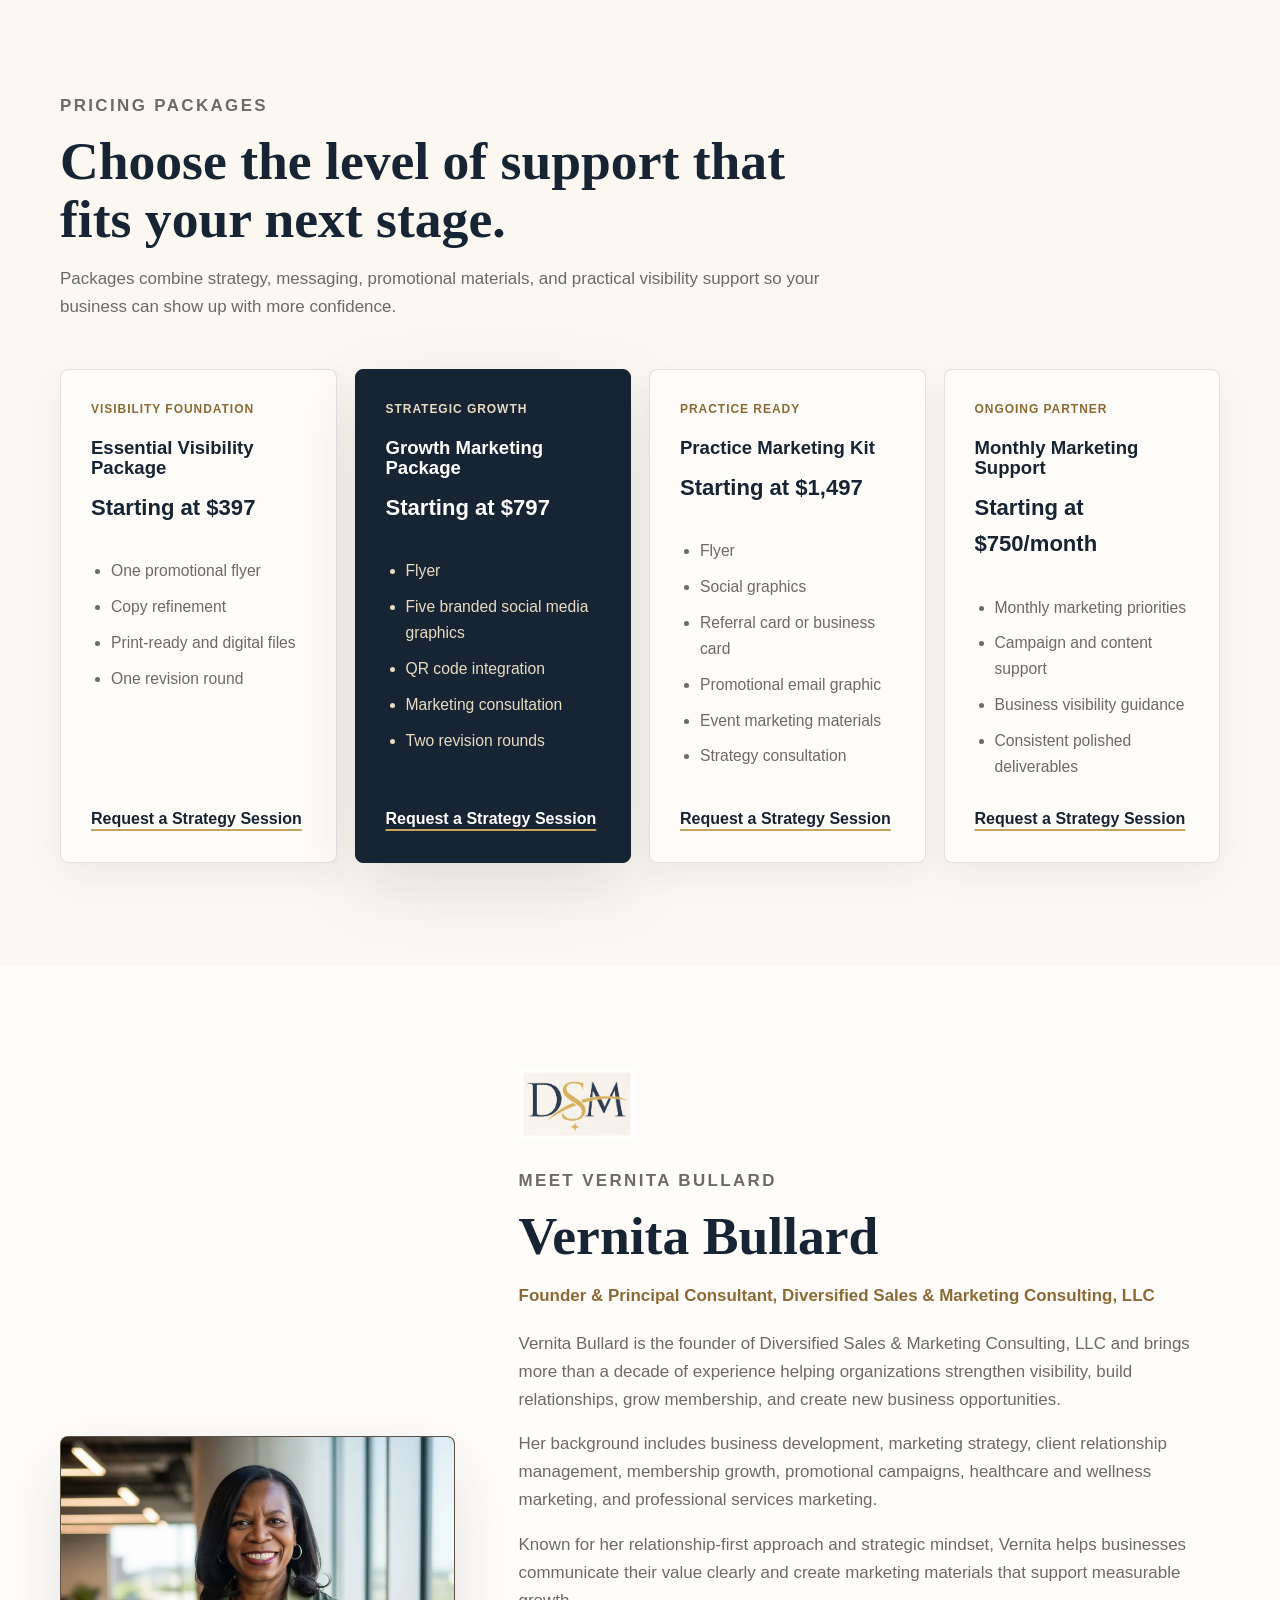
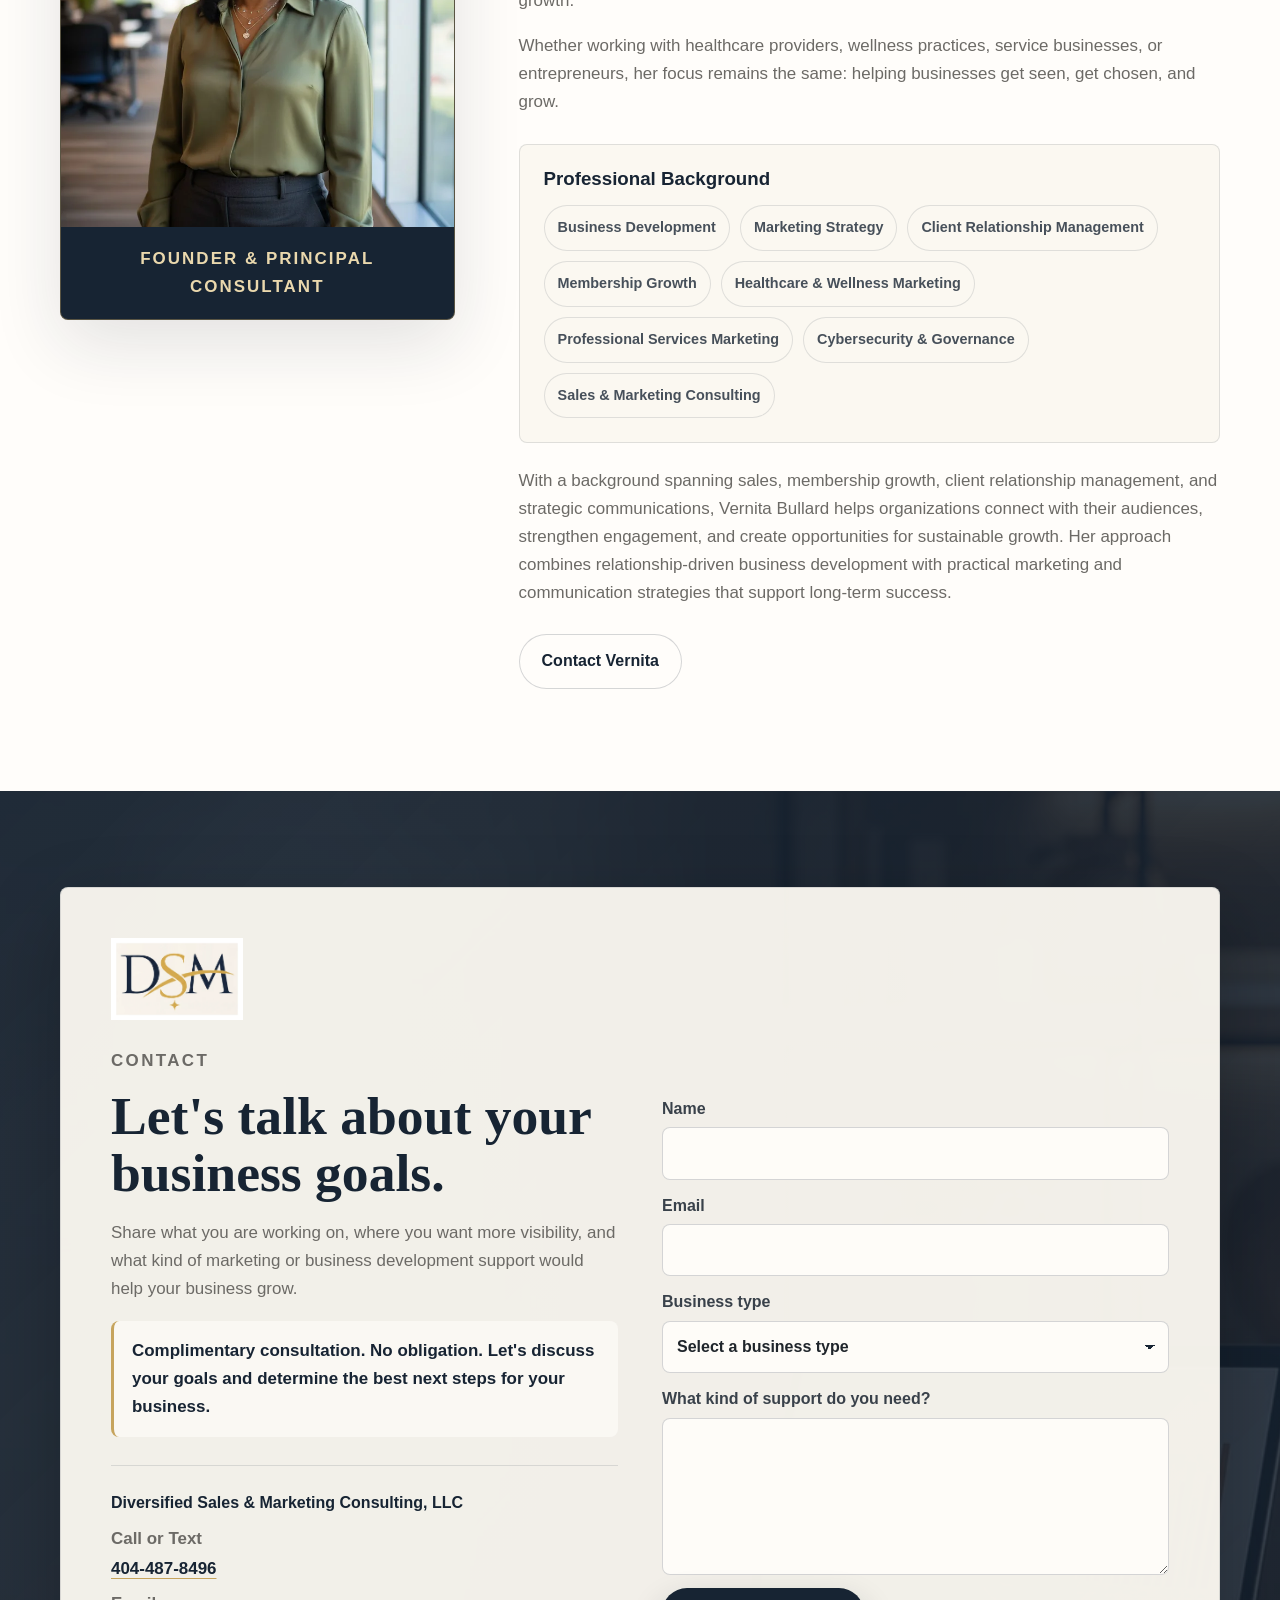
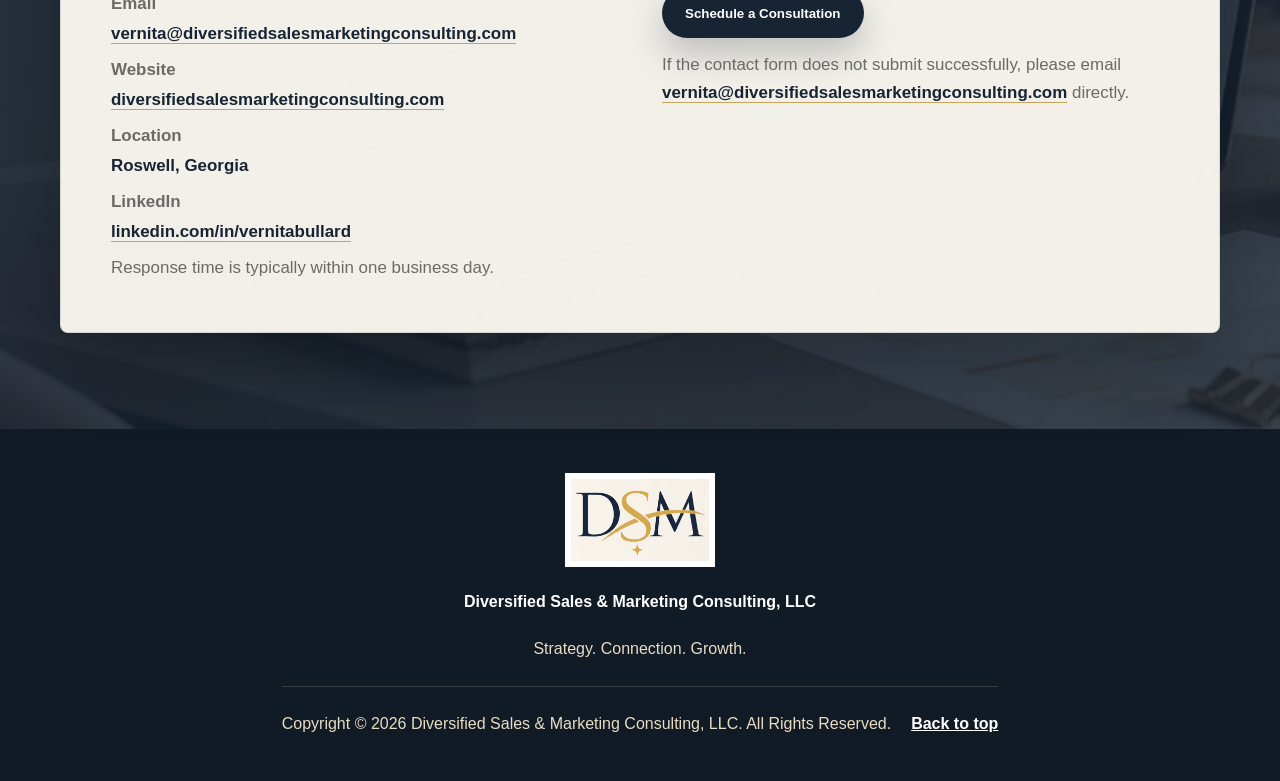
<file: assets/index.html>
﻿<!DOCTYPE html>
<html lang="en"><head><meta http-equiv="Content-Type" content="text/html; charset=UTF-8">
    
    <meta name="viewport" content="width=device-width, initial-scale=1">
    <title>Diversified Sales &amp; Marketing Consulting, LLC | Strategic Marketing &amp; Business Development</title>
    <meta name="description" content="Diversified Sales &amp; Marketing Consulting, LLC provides strategic marketing, business development, healthcare and wellness marketing, membership growth, cybersecurity governance, GRC, risk management, and sales strategy consulting.">
    <meta name="robots" content="index, follow">
    <meta name="author" content="Diversified Sales &amp; Marketing Consulting, LLC">
    <link rel="canonical" href="https://diversifiedsalesmarketingconsulting.com/">
    <meta property="og:type" content="website">
    <meta property="og:title" content="Diversified Sales &amp; Marketing Consulting, LLC">
    <meta property="og:description" content="Strategic marketing, business development, GRC, risk management, membership growth, and professional services marketing consulting led by Vernita Bullard.">
    <meta property="og:url" content="https://diversifiedsalesmarketingconsulting.com/">
    <meta property="og:image" content="https://diversifiedsalesmarketingconsulting.com/assets/dsm-logo-provided.png">
    <meta property="og:site_name" content="Diversified Sales &amp; Marketing Consulting, LLC">
    <meta name="twitter:card" content="summary_large_image">
    <meta name="twitter:title" content="Diversified Sales &amp; Marketing Consulting, LLC">
    <meta name="twitter:description" content="Strategic marketing, business development, healthcare and wellness marketing, cybersecurity governance, GRC, and sales strategy consulting.">
    <meta name="twitter:image" content="https://diversifiedsalesmarketingconsulting.com/assets/dsm-logo-provided.png">
    <link rel="stylesheet" href="styles.css">
    <script type="application/ld+json">
      {
        "@context": "https://schema.org",
        "@type": "ProfessionalService",
        "name": "Diversified Sales & Marketing Consulting, LLC",
        "url": "https://diversifiedsalesmarketingconsulting.com/",
        "logo": "https://diversifiedsalesmarketingconsulting.com/assets/dsm-logo-provided.png",
        "image": "https://diversifiedsalesmarketingconsulting.com/assets/dsm-logo-provided.png",
        "email": "vernita@diversifiedsalesmarketingconsulting.com",
        "telephone": "+1-404-487-8496",
        "address": {
          "@type": "PostalAddress",
          "addressLocality": "Roswell",
          "addressRegion": "GA",
          "addressCountry": "US"
        },
        "founder": {
          "@type": "Person",
          "name": "Vernita Bullard",
          "jobTitle": "Founder & Principal Consultant",
          "url": "https://www.linkedin.com/in/vernitabullard/"
        },
        "sameAs": [
          "https://www.linkedin.com/in/vernitabullard/"
        ],
        "areaServed": "United States",
        "description": "Strategic marketing, business development, healthcare and wellness marketing, membership growth, cybersecurity governance, GRC, risk management, sales strategy, and professional services marketing consulting."
      }
    </script>
  </head>
  <body>
    <header class="site-header" data-header="">
      <a class="brand" href="#top" aria-label="Diversified Sales &amp; Marketing Consulting home">
        <picture><source srcset="assets/dsm-logo-provided.webp" type="image/webp"><img class="brand-logo" src="assets/dsm-logo-provided.png" alt="Diversified Sales &amp; Marketing Consulting logo" width="598" height="373" loading="lazy" decoding="async"></picture>
        <span>
          <strong>Diversified Sales &amp; Marketing Consulting, LLC</strong>
          <small>Marketing strategy and business growth support</small>
        </span>
      </a>

      <button class="nav-toggle" type="button" aria-expanded="false" aria-controls="site-nav" data-nav-toggle="">
        <span></span>
        <span></span>
        <span></span>
        <span class="sr-only">Open menu</span>
      </button>

      <nav class="site-nav" id="site-nav" data-nav="">
        <a href="#services">Services</a>
        <a href="#portfolio">Portfolio</a>
        <a href="#results">Results</a>
        <a href="#pricing">Pricing</a>
        <a href="#about">About</a>
        <a href="#contact">Contact</a>
      </nav>
    </header>

    <main id="top">
      <section class="hero" aria-labelledby="hero-title">
        <div class="hero-media" aria-hidden="true"></div>
        <div class="hero-overlay"></div>
        <div class="section-inner hero-content reveal is-visible">
          <picture><source srcset="assets/dsm-logo-provided.webp" type="image/webp"><img class="hero-logo" src="assets/dsm-logo-provided.png" alt="Diversified Sales &amp; Marketing Consulting logo" width="598" height="373" fetchpriority="high"></picture>
          <p class="eyebrow">Strategy. Growth. Results.</p>
          <h1 id="hero-title">Marketing strategy and business growth support for healthcare, wellness, and service-based businesses.</h1>
          <p class="hero-copy">
            Helping organizations strengthen client relationships, increase visibility, and
            support sustainable growth through strategic marketing, communication, and
            business development solutions.
          </p>
          <div class="founder-line">
            <strong>Diversified Sales &amp; Marketing Consulting, LLC</strong>
            <span>Marketing strategy and business growth support</span>
          </div>
          <div class="hero-actions">
            <a class="button primary" href="#contact">Schedule a Consultation</a>
            <a class="button secondary" href="#contact">Contact Vernita</a>
          </div>
        </div>
      </section>

      <section class="section" id="services" aria-labelledby="services-title">
        <div class="section-inner">
          <div class="section-heading reveal">
            <p class="eyebrow">Services</p>
            <h2 id="services-title">Professional consulting services for strategy, growth, governance, and client engagement.</h2>
            <p>
              Diversified Sales &amp; Marketing Consulting, LLC helps businesses clarify their
              offers, strengthen visibility, and create polished materials that support real
              client engagement.
            </p>
          </div>

          <div class="service-columns">
            <article class="service-panel reveal">
              <span>01</span>
              <h3>Marketing Materials &amp; Promotional Design</h3>
              <ul>
                <li>Promotional Flyers</li>
                <li>Event Flyers</li>
                <li>Referral Cards</li>
                <li>Brochures</li>
                <li>Sales Sheets</li>
                <li>One-Page Marketing Pieces</li>
                <li>Presentation Materials</li>
              </ul>
            </article>
            <article class="service-panel reveal">
              <span>02</span>
              <h3>Social Media Marketing Assets</h3>
              <ul>
                <li>Social Media Graphics</li>
                <li>Promotional Campaign Graphics</li>
                <li>Event Promotions</li>
                <li>Service Highlight Graphics</li>
                <li>Seasonal Promotions</li>
              </ul>
            </article>
            <article class="service-panel reveal">
              <span>03</span>
              <h3>Business Growth &amp; Marketing Support</h3>
              <ul>
                <li>Marketing Strategy Consultations</li>
                <li>Offer Development</li>
                <li>Business Visibility Support</li>
                <li>Community Outreach Campaigns</li>
                <li>Business Development Support</li>
              </ul>
            </article>
            <article class="service-panel reveal">
              <span>04</span>
              <h3>Professional Services &amp; Governance Consulting</h3>
              <ul>
                <li>Strategic Marketing</li>
                <li>Business Development</li>
                <li>Healthcare &amp; Wellness Marketing</li>
                <li>Membership Growth</li>
                <li>Cybersecurity Governance</li>
                <li>Governance, Risk &amp; Compliance (GRC)</li>
                <li>Risk Management</li>
                <li>Sales Strategy</li>
                <li>Professional Services Marketing</li>
              </ul>
            </article>
          </div>
        </div>
      </section>

      <section class="section testimonials" id="testimonials" aria-labelledby="testimonials-title">
        <div class="section-inner">
          <div class="split-heading reveal">
            <div>
              <p class="eyebrow">Testimonials</p>
              <h2 id="testimonials-title">Client Feedback &amp; Professional Highlights</h2>
            </div>
            <p>Diversified Sales &amp; Marketing Consulting, LLC is committed to delivering strategic marketing solutions, trusted client relationships, and measurable business results. As the business continues to grow, additional client testimonials and project case studies will be added with client approval.</p>
          </div>

          <div class="testimonial-grid">
            <figure class="testimonial-card reveal">
              <blockquote>"Vernita brings professionalism, attention to detail, and exceptional communication to every project. She has a unique ability to understand client needs and transform ideas into polished, effective marketing solutions."</blockquote>
              <figcaption>Healthcare &amp; Wellness Client</figcaption>
            </figure>
            <figure class="testimonial-card reveal">
              <blockquote>"Working with Vernita was a collaborative experience from beginning to end. Her strategic approach, organization, and commitment to excellence helped move our project forward with confidence."</blockquote>
              <figcaption>Service-Based Business Owner</figcaption>
            </figure>
            <article class="testimonial-card professional-highlights-card reveal">
              <p class="highlight-label">Professional Highlights</p>
              <h3>Professional Highlights</h3>
              <ul>
                <li>15+ years of sales, account management, and business development experience</li>
                <li>Extensive experience supporting membership organizations and national clients</li>
                <li>Expertise in marketing strategy, relationship management, client engagement, and business growth</li>
                <li>Bachelor of Science in Cybersecurity from Southern New Hampshire University</li>
                <li>Expanding services to include Governance, Risk &amp; Compliance (GRC), cybersecurity awareness, and AI-assisted business consulting</li>
                <li>Based in Roswell, Georgia, serving clients nationwide</li>
              </ul>
            </article>
          </div>
        </div>
      </section>

      <section class="section portfolio" id="portfolio" aria-labelledby="portfolio-title">
        <div class="section-inner">
          <div class="split-heading reveal">
            <div>
              <p class="eyebrow">Portfolio / Featured Projects</p>
              <h2 id="portfolio-title">Visual marketing work built to support visibility, action, and business growth.</h2>
            </div>
            <p>
              Featured work includes healthcare and wellness promotional campaigns, event
              marketing, and strategic visibility support for service-based businesses.
            </p>
          </div>

          <div class="portfolio-grid">
            <article class="portfolio-card reveal">
              <a class="portfolio-image" href="assets/one-stop-wellness-chiropractic-flyer.png" aria-label="View One Stop Wellness Promotional Campaign flyer">
                <img src="assets/one-stop-wellness-chiropractic-flyer-thumb.webp" alt="One Stop Wellness chiropractic promotional campaign flyer with QR code booking and $30 adjustment offer" loading="lazy" decoding="async" width="760" height="1140">
              </a>
              <div class="portfolio-copy">
                <p class="project-type">Project 1</p>
                <h3>One Stop Wellness Promotional Campaign</h3>
                <p>
                  Created a complete promotional campaign for a chiropractic and wellness
                  practice, including offer development, flyer design, service messaging,
                  call-to-action strategy, and local visibility support.
                </p>
              </div>
            </article>
            <article class="portfolio-card reveal">
              <a class="portfolio-image" href="assets/dr-cara-birthday-open-house-flyer.png" aria-label="View Dr. Cara Birthday Open House Campaign flyer">
                <img src="assets/dr-cara-birthday-open-house-flyer-thumb.webp" alt="Dr. Cara birthday celebration open house promotional flyer for One Stop Wellness" loading="lazy" decoding="async" width="760" height="1140">
              </a>
              <div class="portfolio-copy">
                <p class="project-type">Project 2</p>
                <h3>Dr. Cara Birthday Open House Campaign</h3>
                <p>
                  Developed event marketing materials designed to increase attendance,
                  strengthen client engagement, and promote practice awareness through
                  branded event communications.
                </p>
              </div>
            </article>
            <article class="portfolio-card reveal">
              <div class="portfolio-placeholder" aria-hidden="true">
                <span>Growth</span>
              </div>
              <div class="portfolio-copy">
                <p class="project-type">Project 3</p>
                <h3>Business Visibility &amp; Marketing Consulting</h3>
                <p>
                  Strategic marketing support focused on visibility, audience engagement,
                  business development, and growth planning for service-based businesses.
                </p>
              </div>
            </article>
          </div>
        </div>
      </section>

      <section class="section results" id="results" aria-labelledby="results-title">
        <div class="section-inner results-grid">
          <div class="reveal">
            <p class="eyebrow">Results &amp; Experience</p>
            <h2 id="results-title">Experience that connects strategy, relationships, and revenue growth.</h2>
          </div>
          <ul class="results-list reveal">
            <li>10+ years of business development and client relationship experience</li>
            <li>Marketing materials developed across healthcare, wellness, membership, and professional service industries</li>
            <li>Strategic business development and membership growth expertise</li>
            <li>Proven experience creating promotional campaigns and business visibility initiatives</li>
            <li>Qualified leads generated through strategic marketing and networking efforts</li>
          </ul>
        </div>
      </section>

      <section class="section pricing" id="pricing" aria-labelledby="pricing-title">
        <div class="section-inner">
          <div class="section-heading reveal">
            <p class="eyebrow">Pricing Packages</p>
            <h2 id="pricing-title">Choose the level of support that fits your next stage.</h2>
            <p>
              Packages combine strategy, messaging, promotional materials, and practical
              visibility support so your business can show up with more confidence.
            </p>
          </div>

          <div class="package-grid">
            <article class="package-card reveal">
              <p class="package-label">Visibility foundation</p>
              <h3>Essential Visibility Package</h3>
              <p class="price">Starting at $397</p>
              <ul>
                <li>One promotional flyer</li>
                <li>Copy refinement</li>
                <li>Print-ready and digital files</li>
                <li>One revision round</li>
              </ul>
              <a href="#contact">Request a Strategy Session</a>
            </article>
            <article class="package-card featured reveal">
              <p class="package-label">Strategic growth</p>
              <h3>Growth Marketing Package</h3>
              <p class="price">Starting at $797</p>
              <ul>
                <li>Flyer</li>
                <li>Five branded social media graphics</li>
                <li>QR code integration</li>
                <li>Marketing consultation</li>
                <li>Two revision rounds</li>
              </ul>
              <a href="#contact">Request a Strategy Session</a>
            </article>
            <article class="package-card reveal">
              <p class="package-label">Practice ready</p>
              <h3>Practice Marketing Kit</h3>
              <p class="price">Starting at $1,497</p>
              <ul>
                <li>Flyer</li>
                <li>Social graphics</li>
                <li>Referral card or business card</li>
                <li>Promotional email graphic</li>
                <li>Event marketing materials</li>
                <li>Strategy consultation</li>
              </ul>
              <a href="#contact">Request a Strategy Session</a>
            </article>
            <article class="package-card reveal">
              <p class="package-label">Ongoing partner</p>
              <h3>Monthly Marketing Support</h3>
              <p class="price">Starting at $750/month</p>
              <ul>
                <li>Monthly marketing priorities</li>
                <li>Campaign and content support</li>
                <li>Business visibility guidance</li>
                <li>Consistent polished deliverables</li>
              </ul>
              <a href="#contact">Request a Strategy Session</a>
            </article>
          </div>
        </div>
      </section>

      <section class="section about" id="about" aria-labelledby="about-title">
        <div class="section-inner about-grid">
          <div class="about-card reveal">
            <picture><source srcset="assets/vernita-bullard-headshot.webp" type="image/webp"><img src="assets/vernita-bullard-headshot.jpeg" alt="Vernita Bullard, Founder and Principal Consultant of Diversified Sales &amp; Marketing Consulting, LLC" loading="lazy" decoding="async" width="720" height="720"></picture>
            <p>Founder &amp; Principal Consultant</p>
          </div>
          <div class="reveal">
            <picture aria-hidden="true"><source srcset="assets/dsm-logo-provided.webp" type="image/webp"><img class="section-brand-mark" src="assets/dsm-logo-provided.png" alt="" aria-hidden="true" loading="lazy" decoding="async" width="598" height="373"></picture>
            <p class="eyebrow">Meet Vernita Bullard</p>
            <h2 id="about-title">Vernita Bullard</h2>
            <p class="founder-title">Founder &amp; Principal Consultant, Diversified Sales &amp; Marketing Consulting, LLC</p>
            <p>
              Vernita Bullard is the founder of Diversified Sales &amp; Marketing Consulting,
              LLC and brings more than a decade of experience helping organizations
              strengthen visibility, build relationships, grow membership, and create new
              business opportunities.
            </p>
            <p>
              Her background includes business development, marketing strategy, client
              relationship management, membership growth, promotional campaigns, healthcare
              and wellness marketing, and professional services marketing.
            </p>
            <p>
              Known for her relationship-first approach and strategic mindset, Vernita helps
              businesses communicate their value clearly and create marketing materials that
              support measurable growth.
            </p>
            <p>
              Whether working with healthcare providers, wellness practices, service
              businesses, or entrepreneurs, her focus remains the same: helping businesses
              get seen, get chosen, and grow.
            </p>
            <div class="background-box">
              <h3>Professional Background</h3>
              <ul class="expertise-list">
                <li>Business Development</li>
                <li>Marketing Strategy</li>
                <li>Client Relationship Management</li>
                <li>Membership Growth</li>
                <li>Healthcare &amp; Wellness Marketing</li>
                <li>Professional Services Marketing</li>
                <li>Cybersecurity &amp; Governance</li>
                <li>Sales &amp; Marketing Consulting</li>
              </ul>
            </div>
            <p class="education-note">
              With a background spanning sales, membership growth, client relationship
              management, and strategic communications, Vernita Bullard helps organizations
              connect with their audiences, strengthen engagement, and create opportunities
              for sustainable growth. Her approach combines relationship-driven business
              development with practical marketing and communication strategies that support
              long-term success.
            </p>
            <a class="button secondary about-button" href="https://www.linkedin.com/in/vernitabullard/" target="_blank" rel="noreferrer">Contact Vernita</a>
          </div>
        </div>
      </section>

      <section class="contact" id="contact" aria-labelledby="contact-title">
        <div class="section-inner contact-panel reveal">
          <div>
            <picture><source srcset="assets/dsm-logo-provided.webp" type="image/webp"><img class="contact-logo" src="assets/dsm-logo-provided.png" alt="Diversified Sales &amp; Marketing Consulting logo" loading="lazy" decoding="async" width="598" height="373"></picture>
            <p class="eyebrow">Contact</p>
            <h2 id="contact-title">Let's talk about your business goals.</h2>
            <p>
              Share what you are working on, where you want more visibility, and what kind
              of marketing or business development support would help your business grow.
            </p>
            <p class="trust-statement">Complimentary consultation. No obligation. Let's discuss your goals and determine the best next steps for your business.</p>
            <div class="contact-details" aria-label="Contact details">
              <p><strong>Diversified Sales &amp; Marketing Consulting, LLC</strong></p>
              <p><strong>Call or Text</strong><a href="tel:14044878496">404-487-8496</a></p>
              <p><strong>Email</strong><a href="mailto:vernita@diversifiedsalesmarketingconsulting.com">vernita@diversifiedsalesmarketingconsulting.com</a></p>
              <p><strong>Website</strong><a href="https://diversifiedsalesmarketingconsulting.com/">diversifiedsalesmarketingconsulting.com</a></p>
              <p><strong>Location</strong><span>Roswell, Georgia</span></p>
              <p><strong>LinkedIn</strong><a href="https://www.linkedin.com/in/vernitabullard/" target="_blank" rel="noreferrer">linkedin.com/in/vernitabullard</a></p>
              <p class="coming-soon">Response time is typically within one business day.</p>
            </div>
          </div>
          <form class="contact-form" action="https://formsubmit.co/vernita@diversifiedsalesmarketingconsulting.com" method="POST" data-contact-form="">
            <input type="hidden" name="_subject" value="New Website Inquiry - Diversified Sales &amp; Marketing Consulting">
            <input type="hidden" name="_captcha" value="false">
            <input type="hidden" name="_template" value="table">
            <input type="hidden"
name="_next"
value="https://vernitabullard-png.github.io/diversifiedsalesmarketingconsulting/thank-you.html">
            <input type="hidden" name="_autoresponse" value="Thank you for contacting Diversified Sales &amp; Marketing Consulting, LLC. Your message has been received, and I will respond within one business day. I appreciate the opportunity to connect with you.">
            <label>
              Name
              <input type="text" name="name" autocomplete="name" required="">
            </label>
            <label>
              Email
              <input type="email" name="email" autocomplete="email" required="">
            </label>
            <label>
              Business type
              <select name="business_type" required="">
                <option value="">Select a business type</option>
                <option value="Healthcare Practice">Healthcare Practice</option>
                <option value="Wellness Business">Wellness Business</option>
                <option value="Professional Services">Professional Services</option>
                <option value="Retail Business">Retail Business</option>
                <option value="Nonprofit Organization">Nonprofit Organization</option>
                <option value="Startup">Startup</option>
                <option value="Other">Other</option>
              </select>
            </label>
            <label>
              What kind of support do you need?
              <textarea name="message" rows="5"></textarea>
            </label>
            <button class="button primary" type="submit">Schedule a Consultation</button>
            <p class="form-confirmation" data-form-confirmation="" hidden="">Thank you for reaching out. Your consultation request has been received. We will contact you within 1 business day.</p>
            <p class="form-note">If the contact form does not submit successfully, please email <a href="mailto:vernita@diversifiedsalesmarketingconsulting.com">vernita@diversifiedsalesmarketingconsulting.com</a> directly.</p>
          </form>
        </div>
      </section>
    </main>

    <footer class="site-footer">
      <div class="section-inner footer-grid">
        <div class="footer-brand">
          <picture><source srcset="assets/dsm-logo-provided.webp" type="image/webp"><img class="footer-logo" src="assets/dsm-logo-provided.png" alt="Diversified Sales &amp; Marketing Consulting logo" loading="lazy" decoding="async" width="598" height="373"></picture>
          <p class="footer-name">Diversified Sales &amp; Marketing Consulting, LLC</p>
          <p>Strategy. Connection. Growth.</p>
        </div>
        <div class="footer-bottom">
          <p>Copyright © 2026 Diversified Sales &amp; Marketing Consulting, LLC. All Rights Reserved.</p>
          <a href="#top">Back to top</a>
        </div>
      </div>
    </footer>

    <script src="script.js"></script>
  

</body></html>
</file>
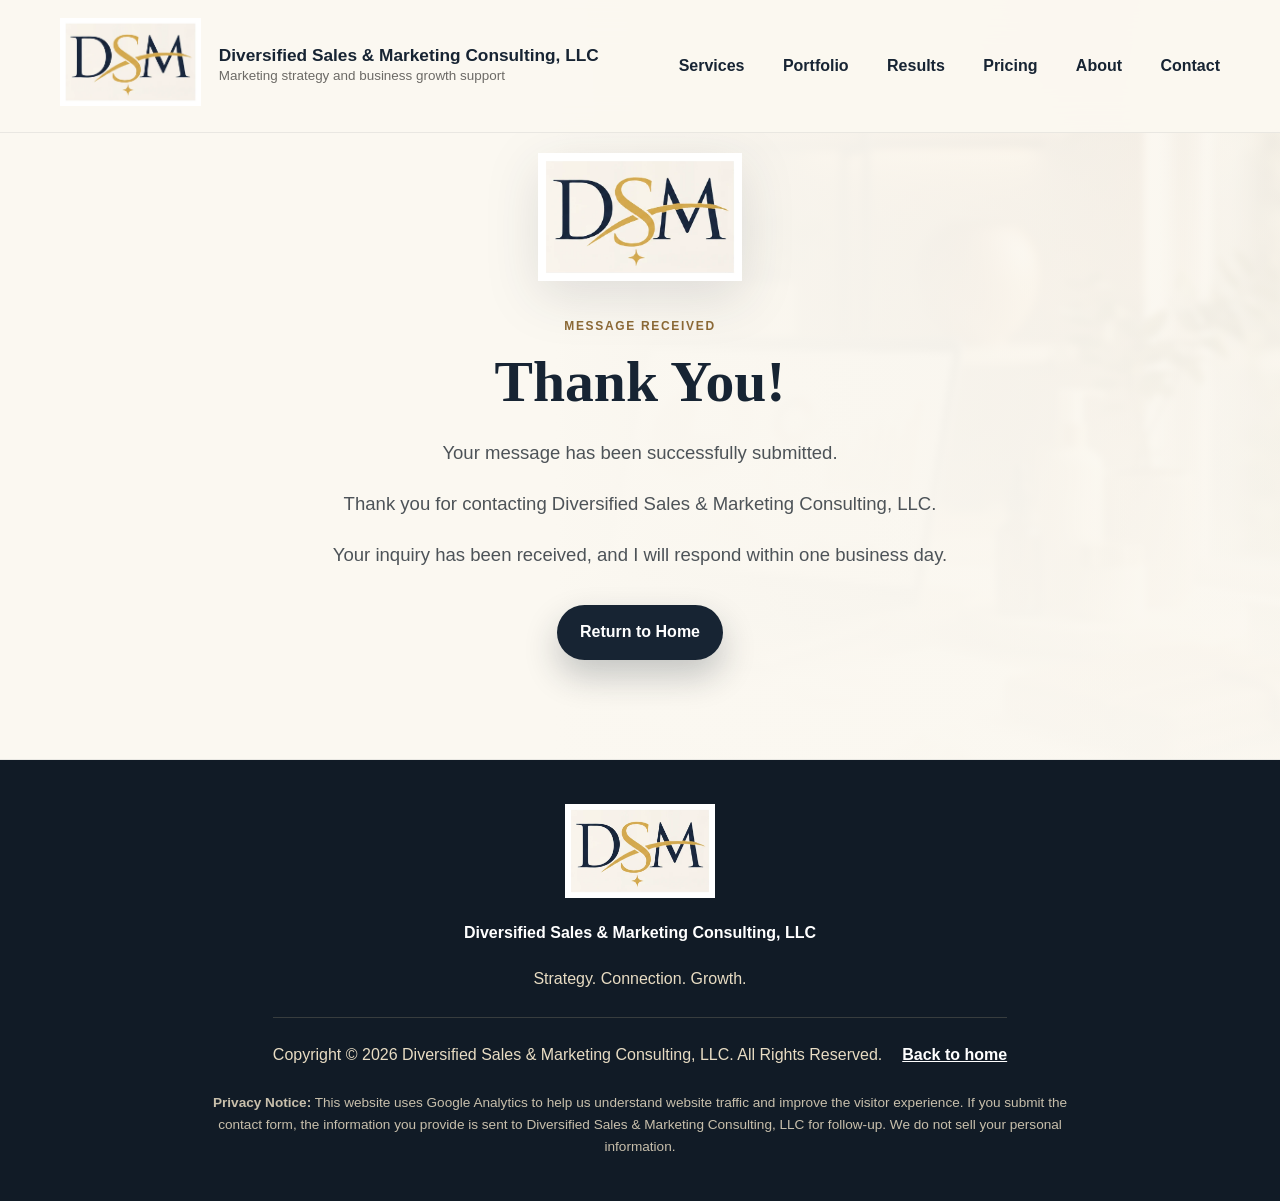
<file: thank-you.html>
﻿<!doctype html>
<html lang="en">
  <head>
    <!-- Google tag (gtag.js) -->
<script async src="https://www.googletagmanager.com/gtag/js?id=G-23ZW20PJCQ"></script>
<script>
  window.dataLayer = window.dataLayer || [];
  function gtag(){dataLayer.push(arguments);}
  gtag('js', new Date());

  gtag('config', 'G-23ZW20PJCQ');
</script>
    <meta charset="utf-8">
    <meta name="viewport" content="width=device-width, initial-scale=1">
    <title>Thank You | Diversified Sales & Marketing Consulting, LLC</title>
    <meta
      name="description"
      content="Thank you for contacting Diversified Sales & Marketing Consulting, LLC. Your inquiry has been received."
    >
    <meta name="robots" content="noindex, follow">
    <link rel="canonical" href="https://diversifiedsalesmarketingconsulting.com/thank-you.html">
    <meta property="og:type" content="website">
    <meta property="og:title" content="Thank You | Diversified Sales & Marketing Consulting, LLC">
    <meta property="og:description" content="Your message has been successfully submitted to Diversified Sales & Marketing Consulting, LLC.">
    <meta property="og:url" content="https://diversifiedsalesmarketingconsulting.com/thank-you.html">
    <meta property="og:image" content="https://diversifiedsalesmarketingconsulting.com/assets/dsm-logo-provided.png">
    <meta name="twitter:card" content="summary_large_image">
    <meta name="twitter:title" content="Thank You | Diversified Sales & Marketing Consulting, LLC">
    <meta name="twitter:description" content="Your message has been successfully submitted to Diversified Sales & Marketing Consulting, LLC.">
    <meta name="twitter:image" content="https://diversifiedsalesmarketingconsulting.com/assets/dsm-logo-provided.png">
    <link rel="stylesheet" href="styles.css">
  </head>
  <body>
    <header class="site-header" data-header>
      <a class="brand" href="index.html" aria-label="Diversified Sales & Marketing Consulting home">
        <picture><source srcset="assets/dsm-logo-provided.webp" type="image/webp"><img class="brand-logo" src="assets/dsm-logo-provided.png" alt="Diversified Sales & Marketing Consulting logo" width="598" height="373" loading="lazy" decoding="async"></picture>
        <span>
          <strong>Diversified Sales & Marketing Consulting, LLC</strong>
          <small>Marketing strategy and business growth support</small>
        </span>
      </a>

      <button class="nav-toggle" type="button" aria-expanded="false" aria-controls="site-nav" data-nav-toggle>
        <span></span>
        <span></span>
        <span></span>
        <span class="sr-only">Open menu</span>
      </button>

      <nav class="site-nav" id="site-nav" data-nav>
        <a href="index.html#services">Services</a>
        <a href="index.html#portfolio">Portfolio</a>
        <a href="index.html#results">Results</a>
        <a href="index.html#pricing">Pricing</a>
        <a href="index.html#about">About</a>
        <a href="index.html#contact">Contact</a>
      </nav>
    </header>

    <main id="top">
      <section class="hero" aria-labelledby="thank-you-title">
        <div class="hero-media" aria-hidden="true"></div>
        <div class="hero-overlay"></div>
        <div class="section-inner hero-content reveal">
          <picture><source srcset="assets/dsm-logo-provided.webp" type="image/webp"><img class="hero-logo" src="assets/dsm-logo-provided.png" alt="Diversified Sales & Marketing Consulting logo" width="598" height="373" fetchpriority="high"></picture>
          <p class="eyebrow">Message Received</p>
          <h1 id="thank-you-title">Thank You!</h1>
          <p class="hero-copy">Your message has been successfully submitted.</p>
          <p class="hero-copy">Thank you for contacting Diversified Sales & Marketing Consulting, LLC.</p>
          <p class="hero-copy">Your inquiry has been received, and I will respond within one business day.</p>
          <div class="hero-actions">
            <a class="button primary" href="index.html">Return to Home</a>
          </div>
        </div>
      </section>
    </main>

    <footer class="site-footer">
      <div class="section-inner footer-grid">
        <div class="footer-brand">
          <picture><source srcset="assets/dsm-logo-provided.webp" type="image/webp"><img class="footer-logo" src="assets/dsm-logo-provided.png" alt="Diversified Sales & Marketing Consulting logo" loading="lazy" decoding="async" width="598" height="373"></picture>
          <p class="footer-name">Diversified Sales & Marketing Consulting, LLC</p>
          <p>Strategy. Connection. Growth.</p>
        </div>
        <div class="footer-bottom">
          <p>Copyright © 2026 Diversified Sales & Marketing Consulting, LLC. All Rights Reserved.</p>
          <a href="index.html">Back to home</a>
        </div>
      </div>
      <p class="privacy-notice">
  <strong>Privacy Notice:</strong> This website uses Google Analytics to help us understand website traffic and improve the visitor experience. If you submit the contact form, the information you provide is sent to Diversified Sales &amp; Marketing Consulting, LLC for follow-up. We do not sell your personal information.
</p>
    </footer>

    <script src="script.js"></script>
  </body>
</html>
</file>
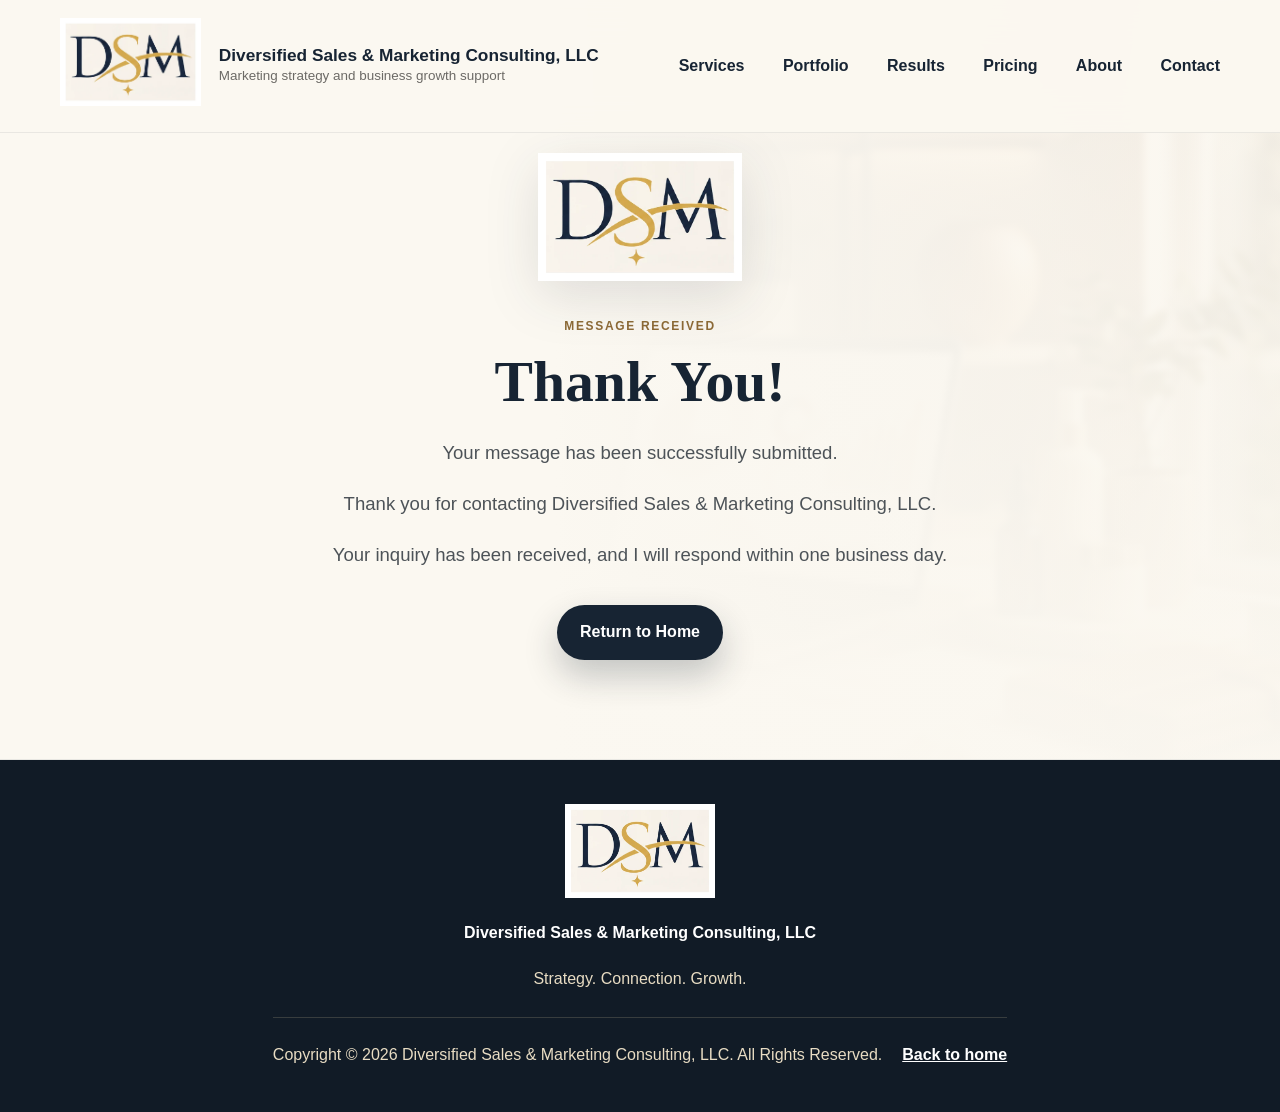
<file: assets/thank-you.html>
﻿<!doctype html>
<html lang="en">
  <head>
    <meta charset="utf-8">
    <meta name="viewport" content="width=device-width, initial-scale=1">
    <title>Thank You | Diversified Sales & Marketing Consulting, LLC</title>
    <meta
      name="description"
      content="Thank you for contacting Diversified Sales & Marketing Consulting, LLC. Your inquiry has been received."
    >
    <meta name="robots" content="noindex, follow">
    <link rel="canonical" href="https://diversifiedsalesmarketingconsulting.com/thank-you.html">
    <meta property="og:type" content="website">
    <meta property="og:title" content="Thank You | Diversified Sales & Marketing Consulting, LLC">
    <meta property="og:description" content="Your message has been successfully submitted to Diversified Sales & Marketing Consulting, LLC.">
    <meta property="og:url" content="https://diversifiedsalesmarketingconsulting.com/thank-you.html">
    <meta property="og:image" content="https://diversifiedsalesmarketingconsulting.com/assets/dsm-logo-provided.png">
    <meta name="twitter:card" content="summary_large_image">
    <meta name="twitter:title" content="Thank You | Diversified Sales & Marketing Consulting, LLC">
    <meta name="twitter:description" content="Your message has been successfully submitted to Diversified Sales & Marketing Consulting, LLC.">
    <meta name="twitter:image" content="https://diversifiedsalesmarketingconsulting.com/assets/dsm-logo-provided.png">
    <link rel="stylesheet" href="styles.css">
  </head>
  <body>
    <header class="site-header" data-header>
      <a class="brand" href="index.html" aria-label="Diversified Sales & Marketing Consulting home">
        <picture><source srcset="assets/dsm-logo-provided.webp" type="image/webp"><img class="brand-logo" src="assets/dsm-logo-provided.png" alt="Diversified Sales & Marketing Consulting logo" width="598" height="373" loading="lazy" decoding="async"></picture>
        <span>
          <strong>Diversified Sales & Marketing Consulting, LLC</strong>
          <small>Marketing strategy and business growth support</small>
        </span>
      </a>

      <button class="nav-toggle" type="button" aria-expanded="false" aria-controls="site-nav" data-nav-toggle>
        <span></span>
        <span></span>
        <span></span>
        <span class="sr-only">Open menu</span>
      </button>

      <nav class="site-nav" id="site-nav" data-nav>
        <a href="index.html#services">Services</a>
        <a href="index.html#portfolio">Portfolio</a>
        <a href="index.html#results">Results</a>
        <a href="index.html#pricing">Pricing</a>
        <a href="index.html#about">About</a>
        <a href="index.html#contact">Contact</a>
      </nav>
    </header>

    <main id="top">
      <section class="hero" aria-labelledby="thank-you-title">
        <div class="hero-media" aria-hidden="true"></div>
        <div class="hero-overlay"></div>
        <div class="section-inner hero-content reveal">
          <picture><source srcset="assets/dsm-logo-provided.webp" type="image/webp"><img class="hero-logo" src="assets/dsm-logo-provided.png" alt="Diversified Sales & Marketing Consulting logo" width="598" height="373" fetchpriority="high"></picture>
          <p class="eyebrow">Message Received</p>
          <h1 id="thank-you-title">Thank You!</h1>
          <p class="hero-copy">Your message has been successfully submitted.</p>
          <p class="hero-copy">Thank you for contacting Diversified Sales & Marketing Consulting, LLC.</p>
          <p class="hero-copy">Your inquiry has been received, and I will respond within one business day.</p>
          <div class="hero-actions">
            <a class="button primary" href="index.html">Return to Home</a>
          </div>
        </div>
      </section>
    </main>

    <footer class="site-footer">
      <div class="section-inner footer-grid">
        <div class="footer-brand">
          <picture><source srcset="assets/dsm-logo-provided.webp" type="image/webp"><img class="footer-logo" src="assets/dsm-logo-provided.png" alt="Diversified Sales & Marketing Consulting logo" loading="lazy" decoding="async" width="598" height="373"></picture>
          <p class="footer-name">Diversified Sales & Marketing Consulting, LLC</p>
          <p>Strategy. Connection. Growth.</p>
        </div>
        <div class="footer-bottom">
          <p>Copyright © 2026 Diversified Sales & Marketing Consulting, LLC. All Rights Reserved.</p>
          <a href="index.html">Back to home</a>
        </div>
      </div>
    </footer>

    <script src="script.js"></script>
  </body>
</html>
</file>
<file: styles.css>
﻿:root {
  --paper: #fbf8f1;
  --porcelain: #fffdfa;
  --mist: #f1ece3;
  --navy: #172433;
  --charcoal: #242424;
  --ink: #1f252b;
  --muted: #6c6a66;
  --gold: #c6a45d;
  --gold-soft: #ead8ad;
  --bronze: #8d6a35;
  --line: rgba(23, 36, 51, 0.14);
  --shadow: 0 24px 70px rgba(23, 36, 51, 0.12);
  --radius: 8px;
  --max: 1160px;
}

* {
  box-sizing: border-box;
}

html {
  scroll-behavior: smooth;
}

body {
  margin: 0;
  color: var(--ink);
  background: var(--paper);
  font-family: "Segoe UI", Arial, sans-serif;
  line-height: 1.65;
}

a {
  color: inherit;
}

.sr-only {
  position: absolute;
  width: 1px;
  height: 1px;
  padding: 0;
  margin: -1px;
  overflow: hidden;
  clip: rect(0, 0, 0, 0);
  white-space: nowrap;
  border: 0;
}

.section-inner {
  width: min(var(--max), calc(100% - 44px));
  margin: 0 auto;
}

.site-header {
  position: fixed;
  inset: 0 0 auto;
  z-index: 20;
  display: flex;
  align-items: center;
  justify-content: space-between;
  gap: 24px;
  padding: 18px max(28px, calc((100vw - var(--max)) / 2));
  background: rgba(251, 248, 241, 0.9);
  border-bottom: 1px solid rgba(23, 36, 51, 0.08);
  backdrop-filter: blur(18px);
  transition: box-shadow 180ms ease, background 180ms ease, padding 180ms ease;
}

.site-header.is-scrolled {
  padding-top: 12px;
  padding-bottom: 12px;
  background: rgba(251, 248, 241, 0.98);
  box-shadow: 0 14px 32px rgba(23, 36, 51, 0.08);
}

.brand {
  display: flex;
  align-items: center;
  gap: 18px;
  min-width: 0;
  text-decoration: none;
}

.brand strong {
  display: block;
  font-size: clamp(1rem, 1.35vw, 1.28rem);
  line-height: 1.2;
}

.brand small {
  display: block;
  color: var(--muted);
  font-size: clamp(0.82rem, 1.05vw, 1rem);
}

.site-nav {
  display: flex;
  align-items: center;
  gap: clamp(20px, 3vw, 42px);
  color: #3d4650;
  font-size: clamp(1rem, 1.2vw, 1.18rem);
}

.site-nav a {
  position: relative;
  text-decoration: none;
}

.site-nav a:not(.nav-cta)::after {
  position: absolute;
  right: 0;
  bottom: -7px;
  left: 0;
  height: 1px;
  content: "";
  background: var(--gold);
  transform: scaleX(0);
  transform-origin: left;
  transition: transform 180ms ease;
}

.site-nav a:hover::after {
  transform: scaleX(1);
}

.nav-cta {
  padding: 10px 16px;
  border: 1px solid rgba(198, 164, 93, 0.65);
  border-radius: 999px;
  color: var(--navy);
  font-weight: 800;
}

.nav-toggle {
  display: none;
  width: 42px;
  height: 42px;
  border: 1px solid var(--line);
  border-radius: 50%;
  background: var(--porcelain);
}

.nav-toggle span:not(.sr-only) {
  display: block;
  width: 18px;
  height: 2px;
  margin: 4px auto;
  background: var(--navy);
}

.hero {
  position: relative;
  min-height: 94svh;
  display: grid;
  align-items: center;
  padding: 148px 0 88px;
  overflow: hidden;
  background: var(--navy);
}

.hero-media,
.hero-overlay {
  position: absolute;
  inset: 0;
}

.hero-media {
  background-image: url("assets/marketing-strategy-hero.png");
  background-image: image-set(url("assets/marketing-strategy-hero.webp") type("image/webp"), url("assets/marketing-strategy-hero.png") type("image/png"));
  background-size: cover;
  background-position: center right;
  opacity: 0.86;
  transform: scale(1.02);
}

.hero-overlay {
  background:
    linear-gradient(90deg, rgba(251, 248, 241, 0.98) 0%, rgba(251, 248, 241, 0.94) 38%, rgba(251, 248, 241, 0.5) 70%, rgba(23, 36, 51, 0.2) 100%),
    linear-gradient(0deg, rgba(251, 248, 241, 0.7), rgba(251, 248, 241, 0.02) 48%);
}

.hero-content {
  position: relative;
  max-width: 760px;
  margin-left: max(22px, calc((100vw - var(--max)) / 2));
}

.eyebrow {
  margin: 0 0 13px;
  color: var(--bronze);
  font-size: 0.75rem;
  font-weight: 900;
  letter-spacing: 0.14em;
  text-transform: uppercase;
}

h1,
h2,
h3,
p,
figure {
  margin-top: 0;
}

h1,
h2,
h3 {
  line-height: 1.08;
}

h1,
h2 {
  font-family: Georgia, "Times New Roman", serif;
  font-weight: 700;
}

h1 {
  max-width: 680px;
  margin-bottom: 22px;
  color: var(--navy);
  font-size: clamp(3rem, 7.4vw, 5.85rem);
}

.hero-copy {
  max-width: 660px;
  color: #3e464d;
  font-size: clamp(1.08rem, 2vw, 1.28rem);
}

.hero-actions {
  display: flex;
  flex-wrap: wrap;
  gap: 14px;
  margin-top: 34px;
}

.button {
  display: inline-flex;
  min-height: 50px;
  align-items: center;
  justify-content: center;
  padding: 13px 22px;
  border-radius: 999px;
  text-decoration: none;
  font-weight: 850;
  border: 1px solid transparent;
  cursor: pointer;
  transition: transform 180ms ease, background 180ms ease, box-shadow 180ms ease;
}

.button:hover {
  transform: translateY(-2px);
}

.button.primary {
  color: white;
  background: var(--navy);
  box-shadow: 0 16px 34px rgba(23, 36, 51, 0.24);
}

.button.primary:hover {
  background: #0f1a25;
}

.button.secondary {
  color: var(--navy);
  background: rgba(255, 253, 250, 0.76);
  border-color: rgba(23, 36, 51, 0.18);
}

.audience-row {
  display: flex;
  flex-wrap: wrap;
  gap: 10px;
  margin-top: 34px;
}

.audience-row span {
  padding: 8px 12px;
  border: 1px solid rgba(198, 164, 93, 0.4);
  border-radius: 999px;
  background: rgba(255, 253, 250, 0.66);
  color: #4a4b49;
  font-size: 0.84rem;
  font-weight: 750;
}

.statement {
  padding: 42px 0;
  background: var(--navy);
  color: white;
}

.statement-grid {
  display: grid;
  grid-template-columns: 0.8fr 1.4fr;
  gap: 36px;
  align-items: center;
}

.statement p {
  margin: 0;
  color: var(--gold-soft);
  font-weight: 800;
}

.statement h2 {
  margin: 0;
  color: white;
  font-size: clamp(1.75rem, 4vw, 3rem);
}

.section {
  padding: 96px 0;
}

.portfolio,
.testimonials {
  background: var(--mist);
}

.pricing {
  background: var(--paper);
}

.about {
  background: var(--porcelain);
}

.section-heading {
  max-width: 760px;
  margin-bottom: 42px;
}

.split-heading {
  display: grid;
  grid-template-columns: minmax(0, 1.08fr) minmax(280px, 0.72fr);
  gap: 54px;
  align-items: end;
  margin-bottom: 42px;
}

.section-heading h2,
.split-heading h2,
.about-grid h2,
.contact-panel h2 {
  margin-bottom: 16px;
  color: var(--navy);
  font-size: clamp(2rem, 4.8vw, 3.35rem);
}

.section-heading p,
.split-heading p,
.about-grid p,
.contact-panel p {
  color: var(--muted);
  font-size: 1.06rem;
}

.service-grid {
  display: grid;
  grid-template-columns: repeat(4, 1fr);
  gap: 18px;
}

.service-card,
.portfolio-card,
.package-card,
.testimonial-card {
  border: 1px solid var(--line);
  border-radius: var(--radius);
  background: rgba(255, 253, 250, 0.78);
  box-shadow: 0 14px 36px rgba(23, 36, 51, 0.06);
}

.service-card {
  min-height: 270px;
  padding: 28px;
}

.service-card span {
  display: inline-block;
  margin-bottom: 44px;
  color: var(--gold);
  font-weight: 900;
}

.service-card h3,
.portfolio-card h3,
.package-card h3 {
  margin-bottom: 12px;
  color: var(--navy);
  font-size: 1.16rem;
}

.service-card p,
.portfolio-card p,
.package-card li {
  color: var(--muted);
  font-size: 0.98rem;
}

.portfolio-grid {
  display: grid;
  grid-template-columns: repeat(2, 1fr);
  gap: 24px;
}

.portfolio-card {
  display: grid;
  grid-template-rows: auto 1fr;
  overflow: hidden;
  padding: 0;
}

.portfolio-image {
  display: block;
  overflow: hidden;
  border-bottom: 1px solid var(--line);
  background: #eef1ea;
  aspect-ratio: 4 / 3;
}

.portfolio-image img {
  display: block;
  width: 100%;
  height: 100%;
  object-fit: cover;
  object-position: top center;
  transition: transform 420ms ease;
}

.portfolio-card:hover .portfolio-image img {
  transform: scale(1.035);
}

.portfolio-copy {
  padding: 28px;
}

.project-type,
.package-label {
  margin-bottom: 18px;
  color: var(--bronze);
  font-size: 0.75rem;
  font-weight: 900;
  letter-spacing: 0.08em;
  text-transform: uppercase;
}

.package-grid {
  display: grid;
  grid-template-columns: repeat(4, 1fr);
  gap: 18px;
}

.package-card {
  display: flex;
  min-height: 100%;
  flex-direction: column;
  padding: 30px;
}

.package-card.featured {
  color: white;
  background: var(--navy);
  border-color: var(--navy);
  box-shadow: var(--shadow);
}

.package-card.featured h3,
.package-card.featured .price,
.package-card.featured a {
  color: white;
}

.package-card.featured .package-label,
.package-card.featured li {
  color: #e8dcc3;
}

.price {
  color: var(--navy);
  font-size: 1.38rem;
  font-weight: 900;
}

.package-card ul {
  display: grid;
  gap: 10px;
  margin: 10px 0 26px;
  padding-left: 20px;
}

.package-card a {
  margin-top: auto;
  color: var(--navy);
  font-weight: 900;
  text-decoration-color: var(--gold);
  text-decoration-thickness: 2px;
  text-underline-offset: 5px;
}

.testimonial-grid {
  display: grid;
  grid-template-columns: repeat(2, 1fr);
  gap: 18px;
}

.testimonial-card {
  margin: 0;
  padding: 34px;
}

.testimonial-card blockquote {
  margin: 0 0 22px;
  color: var(--navy);
  font-family: Georgia, "Times New Roman", serif;
  font-size: clamp(1.35rem, 3vw, 2rem);
  line-height: 1.25;
}

.testimonial-card figcaption {
  color: var(--bronze);
  font-weight: 900;
}

.about-grid {
  display: grid;
  grid-template-columns: 0.72fr 1.28fr;
  gap: 64px;
  align-items: center;
}

.about-card {
  display: block;
  min-height: 440px;
  overflow: hidden;
  padding: 0;
  border: 1px solid rgba(198, 164, 93, 0.38);
  border-radius: var(--radius);
  color: white;
  background: var(--navy);
  box-shadow: var(--shadow);
}

.about-card img {
  display: block;
  width: 100%;
  height: 390px;
  object-fit: cover;
  object-position: center top;
}

.about-card p {
  margin: 0;
  padding: 18px 22px;
  color: var(--gold-soft);
  font-weight: 900;
  letter-spacing: 0.12em;
  text-align: center;
  text-transform: uppercase;
}

.founder-title {
  margin-bottom: 20px;
  color: var(--bronze) !important;
  font-weight: 900;
}

.expertise-list {
  display: flex;
  flex-wrap: wrap;
  gap: 10px;
  margin: 28px 0 0;
  padding: 0;
  list-style: none;
}

.expertise-list li {
  padding: 10px 13px;
  border: 1px solid rgba(23, 36, 51, 0.12);
  border-radius: 999px;
  background: var(--paper);
  color: #47505a;
  font-size: 0.9rem;
  font-weight: 800;
}

.contact {
  padding: 96px 0;
  background:
    linear-gradient(135deg, rgba(23, 36, 51, 0.94), rgba(23, 36, 51, 0.84)),
    url("assets/marketing-strategy-hero.png") center / cover;
  background:
    linear-gradient(135deg, rgba(23, 36, 51, 0.94), rgba(23, 36, 51, 0.84)),
    image-set(url("assets/marketing-strategy-hero.webp") type("image/webp"), url("assets/marketing-strategy-hero.png") type("image/png")) center / cover;
}

.contact-panel {
  display: grid;
  grid-template-columns: minmax(0, 0.9fr) minmax(0, 1.1fr);
  gap: 56px;
  align-items: start;
  padding: 50px;
  border: 1px solid rgba(234, 216, 173, 0.28);
  border-radius: var(--radius);
  background: rgba(251, 248, 241, 0.96);
  box-shadow: 0 28px 80px rgba(0, 0, 0, 0.24);
}

.contact-form {
  display: grid;
  gap: 16px;
}

.contact-details {
  display: grid;
  gap: 8px;
  margin-top: 28px;
  padding-top: 24px;
  border-top: 1px solid rgba(23, 36, 51, 0.12);
}

.contact-details p {
  margin: 0;
}

.contact-details a,
.form-note a {
  color: var(--navy);
  font-weight: 900;
  text-decoration-color: var(--gold);
  text-underline-offset: 4px;
}

.coming-soon,
.form-note {
  color: var(--muted);
  font-size: 0.94rem;
}

.contact-form label {
  display: grid;
  gap: 7px;
  color: #39414a;
  font-weight: 850;
}

.contact-form input,
.contact-form select,
.contact-form textarea {
  width: 100%;
  border: 1px solid rgba(23, 36, 51, 0.18);
  border-radius: var(--radius);
  padding: 13px 14px;
  color: var(--ink);
  background: rgba(255, 253, 250, 0.9);
  font: inherit;
}

.contact-form input:focus,
.contact-form select:focus,
.contact-form textarea:focus {
  outline: 3px solid rgba(198, 164, 93, 0.28);
  border-color: var(--gold);
}

.contact-form button {
  width: fit-content;
}

.site-footer {
  padding: 24px 0;
  background: #111b26;
  color: #e8dcc3;
}

.footer-inner {
  display: flex;
  align-items: center;
  justify-content: space-between;
  gap: 20px;
}

.footer-inner p {
  margin: 0;
}

.footer-inner a {
  color: white;
  font-weight: 850;
}

.reveal {
  opacity: 0;
  transform: translateY(18px);
  transition: opacity 620ms ease, transform 620ms ease;
}

.reveal.is-visible {
  opacity: 1;
  transform: translateY(0);
}

@media (prefers-reduced-motion: reduce) {
  *,
  *::before,
  *::after {
    scroll-behavior: auto !important;
    transition: none !important;
    animation: none !important;
  }

  .reveal {
    opacity: 1;
    transform: none;
  }
}

@media (max-width: 1240px) {
  .site-nav {
    position: absolute;
    inset: 75px 20px auto;
    display: none;
    flex-direction: column;
    align-items: stretch;
    gap: 0;
    padding: 12px;
    border: 1px solid var(--line);
    border-radius: var(--radius);
    background: rgba(251, 248, 241, 0.98);
    box-shadow: var(--shadow);
  }

  .site-nav.is-open {
    display: flex;
  }

  .site-nav a {
    padding: 12px;
  }

  .site-nav a::after {
    display: none;
  }

  .nav-cta {
    border-radius: var(--radius);
  }

  .nav-toggle {
    display: block;
  }

  .service-grid,
  .package-grid {
    grid-template-columns: repeat(2, 1fr);
  }

  .split-heading,
  .about-grid,
  .contact-panel,
  .statement-grid {
    grid-template-columns: 1fr;
  }

  .portfolio-grid {
    grid-template-columns: 1fr;
  }

  .hero {
    min-height: auto;
    padding-bottom: 92px;
  }

  .about-card {
    min-height: 320px;
  }

  .about-card img {
    height: 330px;
  }
}

@media (max-width: 680px) {
  .section-inner {
    width: min(100% - 28px, var(--max));
  }

  .site-header {
    padding: 12px 14px;
  }

  .brand strong {
    max-width: 220px;
    font-size: 0.81rem;
  }

  .brand small {
    display: none;
  }

  .hero {
    padding-top: 112px;
  }

  .hero-overlay {
    background:
      linear-gradient(180deg, rgba(251, 248, 241, 0.98) 0%, rgba(251, 248, 241, 0.92) 58%, rgba(251, 248, 241, 0.55) 100%),
      linear-gradient(90deg, rgba(251, 248, 241, 0.98), rgba(251, 248, 241, 0.66));
  }

  .hero-content {
    width: min(100% - 28px, var(--max));
    margin: 0 auto;
  }

  h1 {
    font-size: clamp(2.65rem, 13vw, 4.05rem);
  }

  .button,
  .contact-form button {
    width: 100%;
  }

  .hero-actions {
    flex-direction: column;
  }

  .statement,
  .section,
  .contact {
    padding: 64px 0;
  }

  .service-grid,
  .package-grid,
  .testimonial-grid {
    grid-template-columns: 1fr;
  }

  .service-card {
    min-height: auto;
  }

  .service-card span {
    margin-bottom: 24px;
  }

  .contact-panel {
    padding: 24px;
  }

  .footer-inner {
    align-items: flex-start;
    flex-direction: column;
  }
}

.linkedin-link,
.footer-linkedin span {
  display: inline-grid;
  width: 28px;
  height: 28px;
  place-items: center;
  border-radius: 50%;
  color: white;
  background: var(--navy);
  font-size: 0.82rem;
  font-weight: 900;
  text-decoration: none;
}

.founder-line {
  display: grid;
  gap: 3px;
  margin-top: 28px;
  padding-left: 18px;
  border-left: 3px solid var(--gold);
  color: #3e464d;
}

.founder-line strong {
  color: var(--navy);
  font-size: 1.05rem;
}

.founder-line span {
  color: var(--muted);
  font-size: 0.95rem;
  font-weight: 750;
}

.service-columns {
  display: grid;
  grid-template-columns: repeat(3, 1fr);
  gap: 18px;
}

.service-panel {
  padding: 30px;
  border: 1px solid var(--line);
  border-radius: var(--radius);
  background: rgba(255, 253, 250, 0.78);
  box-shadow: 0 14px 36px rgba(23, 36, 51, 0.06);
}

.service-panel span {
  display: inline-block;
  margin-bottom: 34px;
  color: var(--gold);
  font-weight: 900;
}

.service-panel h3 {
  margin-bottom: 18px;
  color: var(--navy);
  font-size: 1.16rem;
}

.service-panel ul {
  display: grid;
  gap: 10px;
  margin: 0;
  padding-left: 20px;
}

.service-panel li {
  color: var(--muted);
  font-size: 0.98rem;
}

.portfolio-grid {
  grid-template-columns: repeat(3, 1fr);
}

.portfolio-placeholder {
  display: grid;
  min-height: 285px;
  place-items: center;
  border-bottom: 1px solid var(--line);
  background:
    linear-gradient(145deg, rgba(23, 36, 51, 0.92), rgba(17, 27, 38, 0.82)),
    url("assets/marketing-strategy-hero.png") center / cover;
  background:
    linear-gradient(145deg, rgba(23, 36, 51, 0.92), rgba(17, 27, 38, 0.82)),
    image-set(url("assets/marketing-strategy-hero.webp") type("image/webp"), url("assets/marketing-strategy-hero.png") type("image/png")) center / cover;
}

.portfolio-placeholder span {
  display: grid;
  width: 130px;
  height: 130px;
  place-items: center;
  border: 1px solid rgba(234, 216, 173, 0.5);
  border-radius: 50%;
  color: var(--gold-soft);
  font-family: Georgia, "Times New Roman", serif;
  font-size: 1.35rem;
  font-weight: 700;
}

.results {
  background: var(--navy);
  color: white;
}

.results-grid {
  display: grid;
  grid-template-columns: 0.82fr 1.18fr;
  gap: 56px;
  align-items: start;
}

.results-grid h2 {
  margin-bottom: 16px;
  color: white;
  font-family: Georgia, "Times New Roman", serif;
  font-size: clamp(2rem, 4.8vw, 3.35rem);
}

.results-list {
  display: grid;
  gap: 16px;
  margin: 0;
  padding: 0;
  list-style: none;
}

.results-list li {
  padding: 18px 20px;
  border: 1px solid rgba(234, 216, 173, 0.24);
  border-radius: var(--radius);
  color: #efe7d7;
  background: rgba(255, 255, 255, 0.06);
}

.testimonial-grid {
  grid-template-columns: repeat(3, 1fr);
}

.background-box {
  margin-top: 28px;
  padding: 24px;
  border: 1px solid rgba(198, 164, 93, 0.32);
  border-radius: var(--radius);
  background: var(--paper);
}

.background-box h3 {
  margin-bottom: 16px;
  color: var(--navy);
}

.background-box .expertise-list {
  margin-top: 0;
}

.education-note {
  margin-top: 24px;
  max-width: 760px;
}

.about-button {
  margin-top: 10px;
}

.contact-details p {
  display: grid;
  gap: 2px;
}

.contact-details span {
  color: var(--navy);
  font-weight: 900;
}

.site-footer {
  padding: 44px 0;
}

.footer-grid {
  display: grid;
  gap: 24px;
  justify-items: center;
  text-align: center;
}

.footer-grid p {
  margin: 0;
}

.footer-name {
  margin-bottom: 10px !important;
  color: white;
  font-weight: 900;
}

.footer-contact {
  display: grid;
  gap: 8px;
}

.footer-grid a {
  color: white;
  font-weight: 850;
}

.footer-linkedin {
  display: inline-flex;
  align-items: center;
  gap: 8px;
}

.footer-linkedin span {
  background: var(--gold);
  color: var(--navy);
}

.footer-bottom {
  display: flex;
  grid-column: 1 / -1;
  justify-content: center;
  flex-wrap: wrap;
  gap: 20px;
  padding-top: 24px;
  border-top: 1px solid rgba(234, 216, 173, 0.18);
}

@media (max-width: 1240px) {
  .service-columns,
  .portfolio-grid,
  .results-grid,
  .testimonial-grid {
    grid-template-columns: 1fr;
  }
}

@media (max-width: 680px) {
  .footer-grid,
  .footer-bottom {
    display: grid;
    grid-template-columns: 1fr;
  }
}

.testimonial-grid {
  align-items: stretch;
  grid-template-columns: repeat(3, minmax(0, 1fr));
  gap: 22px;
}

.testimonial-card {
  display: flex;
  min-height: 100%;
  flex-direction: column;
  padding: 30px;
  border-color: rgba(23, 36, 51, 0.12);
  background: rgba(255, 253, 250, 0.86);
}

.testimonial-stars {
  margin-bottom: 18px;
  color: var(--gold);
  font-size: 1rem;
  font-weight: 900;
  letter-spacing: 0.06em;
}

.testimonial-card blockquote {
  margin-bottom: 24px;
  color: var(--navy);
  font-size: clamp(1.08rem, 1.5vw, 1.28rem);
  line-height: 1.42;
}

.testimonial-card figcaption {
  margin-top: auto;
  color: var(--bronze);
  font-size: 0.94rem;
  font-weight: 950;
  letter-spacing: 0.02em;
}

.professional-highlights-card {
  border-color: rgba(198, 164, 93, 0.45);
  background:
    linear-gradient(145deg, rgba(255, 253, 250, 0.96), rgba(241, 236, 227, 0.94));
  box-shadow: var(--shadow);
}

.professional-highlights-card h3 {
  margin-bottom: 18px;
  color: var(--navy);
  font-size: 1.2rem;
}

.highlight-label {
  margin-bottom: 10px;
  color: var(--bronze);
  font-size: 0.75rem;
  font-weight: 950;
  letter-spacing: 0.08em;
  text-transform: uppercase;
}

.professional-highlights-card ul {
  display: grid;
  gap: 11px;
  margin: 0;
  padding-left: 20px;
}

.professional-highlights-card li {
  color: #3e464d;
  font-size: 0.96rem;
  line-height: 1.5;
}

@media (max-width: 1040px) {
  .testimonial-grid {
    grid-template-columns: repeat(2, minmax(0, 1fr));
  }

  .professional-highlights-card {
    grid-column: 1 / -1;
  }
}

@media (max-width: 680px) {
  .testimonial-grid {
    grid-template-columns: 1fr;
    gap: 18px;
  }

  .professional-highlights-card {
    grid-column: auto;
  }

  .testimonial-card {
    width: 100%;
    padding: 26px;
  }
}

.testimonial-grid {
  align-items: stretch;
}

figure.testimonial-card {
  justify-content: center;
}

figure.testimonial-card blockquote {
  margin-bottom: 0;
  font-size: clamp(1rem, 1.1vw, 1.14rem);
  line-height: 1.48;
}

figure.testimonial-card figcaption {
  margin-top: 30px;
  padding-top: 18px;
  border-top: 1px solid rgba(198, 164, 93, 0.34);
}

.testimonial-stars {
  margin-bottom: 16px;
}

.professional-highlights-card {
  justify-content: flex-start;
}

@media (max-width: 1240px) and (min-width: 681px) {
  .testimonial-grid {
    grid-template-columns: repeat(2, minmax(0, 1fr));
  }

  .professional-highlights-card {
    grid-column: auto;
  }

  figure.testimonial-card blockquote {
    font-size: clamp(1rem, 1.4vw, 1.12rem);
  }
}

@media (max-width: 680px) {
  figure.testimonial-card {
    justify-content: flex-start;
  }

  figure.testimonial-card figcaption {
    margin-top: 26px;
  }
}

.testimonial-grid {
  align-items: stretch;
  grid-auto-rows: 1fr;
}

.testimonial-card {
  height: 100%;
  justify-content: flex-start;
  transition: transform 180ms ease, box-shadow 180ms ease, border-color 180ms ease;
}

.testimonial-card:hover {
  border-color: rgba(198, 164, 93, 0.52);
  box-shadow: 0 22px 54px rgba(23, 36, 51, 0.13);
  transform: translateY(-4px);
}

figure.testimonial-card {
  justify-content: space-between;
}

figure.testimonial-card .testimonial-stars {
  flex: 0 0 auto;
}

figure.testimonial-card blockquote {
  flex: 1 1 auto;
  margin: 0;
  font-size: clamp(0.98rem, 1vw, 1.1rem);
  line-height: 1.52;
}

figure.testimonial-card figcaption {
  flex: 0 0 auto;
  margin-top: 28px;
  padding-top: 18px;
  border-top: 1px solid rgba(198, 164, 93, 0.36);
}

.professional-highlights-card {
  justify-content: flex-start;
}

.professional-highlights-card h3 {
  position: relative;
  width: fit-content;
  max-width: 100%;
  margin-bottom: 24px;
  padding-bottom: 12px;
  font-size: clamp(1.28rem, 1.6vw, 1.5rem);
  line-height: 1.15;
}

.professional-highlights-card h3::after {
  position: absolute;
  bottom: 0;
  left: 0;
  width: 58px;
  height: 2px;
  content: "";
  background: var(--gold);
}

.professional-highlights-card ul {
  gap: 10px;
}

.professional-highlights-card li {
  font-size: 0.94rem;
  line-height: 1.45;
}

@media (max-width: 1240px) and (min-width: 681px) {
  figure.testimonial-card blockquote {
    font-size: clamp(0.98rem, 1.25vw, 1.08rem);
  }
}

@media (max-width: 680px) {
  .testimonial-grid {
    grid-auto-rows: auto;
  }

  .testimonial-card {
    height: auto;
  }

  figure.testimonial-card {
    justify-content: flex-start;
  }

  figure.testimonial-card blockquote {
    flex: 0 1 auto;
  }
}

.contact-panel {
  grid-template-columns: minmax(0, 1fr) minmax(0, 1fr);
  gap: 44px;
}

.trust-statement {
  margin-top: 18px;
  padding: 16px 18px;
  border-left: 3px solid var(--gold);
  border-radius: var(--radius);
  background: rgba(255, 253, 250, 0.62);
  color: var(--navy) !important;
  font-weight: 850;
}

.contact-form {
  gap: 13px;
  align-self: center;
}

.contact-form label {
  gap: 5px;
}

.contact-form input,
.contact-form select,
.contact-form textarea {
  padding: 12px 14px;
}

.contact-form textarea {
  min-height: 128px;
  resize: vertical;
}

.contact-form select {
  appearance: none;
  background-image:
    linear-gradient(45deg, transparent 50%, var(--navy) 50%),
    linear-gradient(135deg, var(--navy) 50%, transparent 50%);
  background-position:
    calc(100% - 18px) 52%,
    calc(100% - 13px) 52%;
  background-repeat: no-repeat;
  background-size: 5px 5px, 5px 5px;
}

.form-confirmation {
  margin: 2px 0 0;
  padding: 13px 15px;
  border: 1px solid rgba(198, 164, 93, 0.42);
  border-radius: var(--radius);
  color: var(--navy);
  background: rgba(234, 216, 173, 0.2);
  font-weight: 850;
}

.form-confirmation[hidden] {
  display: none;
}

@media (max-width: 980px) {
  .contact-panel {
    grid-template-columns: 1fr;
    gap: 34px;
  }

  .contact-form {
    align-self: stretch;
  }
}

.brand-logo {
  flex: 0 0 auto;
  width: clamp(112px, 12vw, 170px);
  height: auto;
  object-fit: contain;
}

.hero-logo {
  width: clamp(280px, 43vw, 560px);
  height: auto;
  margin-bottom: 34px;
  filter: drop-shadow(0 14px 26px rgba(23, 36, 51, 0.12));
}

.hero-brand-line {
  margin: 0 0 22px;
  color: var(--bronze);
  font-size: clamp(0.92rem, 1.35vw, 1.25rem);
  font-weight: 950;
  letter-spacing: 0.12em;
  text-transform: uppercase;
}

.section-brand-mark {
  width: 116px;
  height: auto;
  margin-bottom: 18px;
  opacity: 0.9;
}

.contact-logo {
  width: 132px;
  height: auto;
  margin-bottom: 18px;
}

.footer-brand {
  display: grid;
  justify-items: center;
  gap: 10px;
}

.footer-logo {
  width: 150px;
  height: auto;
  margin-bottom: 4px;
}

.contact-details p:first-child strong {
  color: var(--navy);
  font-size: 1rem;
}

@media (max-width: 680px) {
  .brand-logo {
    width: 92px;
    height: auto;
  }

  .hero-logo {
    width: min(82vw, 330px);
    margin-bottom: 18px;
  }

  .section-brand-mark,
  .contact-logo,
  .footer-logo {
    width: 118px;
  }
}

.hero {
  min-height: 760px;
  padding: 150px 0 96px;
  background: var(--paper);
}

.hero-media {
  left: 45%;
  background-position: center right;
  opacity: 0.46;
  filter: blur(3px);
  transform: scale(1.04);
}

.hero-overlay {
  background:
    linear-gradient(90deg, rgba(251, 248, 241, 1) 0%, rgba(251, 248, 241, 0.98) 42%, rgba(251, 248, 241, 0.72) 70%, rgba(251, 248, 241, 0.38) 100%),
    linear-gradient(0deg, rgba(251, 248, 241, 0.96), rgba(251, 248, 241, 0.68));
}

.hero-content {
  max-width: 880px;
  margin: 0 auto;
  text-align: center;
}

.hero-logo {
  width: clamp(150px, 18vw, 230px);
  margin: 0 auto 28px;
}

.hero h1 {
  max-width: 920px;
  margin-right: auto;
  margin-left: auto;
  font-size: clamp(2.25rem, 4.5vw, 4.05rem);
}

.hero-copy {
  max-width: 760px;
  margin-right: auto;
  margin-left: auto;
  font-size: clamp(1.05rem, 1.45vw, 1.2rem);
}

.hero .eyebrow {
  color: var(--bronze);
}

.hero-actions {
  justify-content: center;
}

.founder-line {
  width: fit-content;
  max-width: 100%;
  margin: 28px auto 0;
  padding: 0;
  border-left: 0;
  color: var(--muted);
}

.founder-line::before {
  display: block;
  width: 170px;
  height: 1px;
  margin: 0 auto 18px;
  content: "";
  background: linear-gradient(90deg, transparent, var(--gold), transparent);
}

@media (max-width: 680px) {
  .hero {
    min-height: auto;
    padding: 118px 0 72px;
  }

  .hero-media {
    left: 0;
    opacity: 0.22;
  }

  .hero-logo {
    width: 146px;
  }

  .hero h1 {
    font-size: clamp(2.2rem, 10vw, 3.2rem);
  }
}

/* Final brand-polish layer: spacing, hierarchy, and responsive consistency. */
.section {
  padding: clamp(72px, 8vw, 108px) 0;
}

.site-header {
  background: rgba(251, 248, 241, 0.94);
}

.brand {
  flex-shrink: 1;
}

.brand span {
  min-width: 0;
}

.brand-logo {
  width: clamp(108px, 11vw, 158px);
}

.brand strong {
  color: var(--navy);
  font-weight: 900;
}

.site-nav a {
  color: var(--navy);
  font-weight: 650;
}

.hero {
  border-bottom: 1px solid rgba(23, 36, 51, 0.08);
}

.hero-logo {
  width: clamp(148px, 16vw, 218px);
}

.hero h1 {
  line-height: 1.12;
  letter-spacing: 0;
}

.hero-copy {
  color: #4d5358;
  line-height: 1.75;
}

.service-panel,
.portfolio-card,
.package-card,
.testimonial-card,
.contact-panel,
.background-box {
  border-color: rgba(23, 36, 51, 0.12);
}

.service-panel,
.portfolio-card,
.package-card,
.testimonial-card {
  transition: transform 180ms ease, box-shadow 180ms ease, border-color 180ms ease;
}

.service-panel:hover,
.portfolio-card:hover,
.package-card:hover {
  border-color: rgba(198, 164, 93, 0.42);
  box-shadow: 0 20px 48px rgba(23, 36, 51, 0.11);
  transform: translateY(-3px);
}

.section-heading,
.split-heading {
  margin-bottom: clamp(32px, 4vw, 48px);
}

.section-heading h2,
.split-heading h2,
.about-grid h2,
.contact-panel h2,
.results-grid h2 {
  letter-spacing: 0;
}

@media (max-width: 1240px) {
  .site-header {
    gap: 16px;
  }

  .brand-logo {
    width: 104px;
  }
}

@media (max-width: 680px) {
  .section {
    padding: 64px 0;
  }

  .brand-logo {
    width: 88px;
  }

  .hero-logo {
    width: 142px;
  }

  .brand strong {
    max-width: 230px;
  }

  .hero-copy {
    line-height: 1.65;
  }
}

.service-columns {
  grid-template-columns: repeat(4, minmax(0, 1fr));
}

@media (max-width: 1180px) {
  .service-columns {
    grid-template-columns: repeat(2, minmax(0, 1fr));
  }
}

@media (max-width: 680px) {
  .service-columns {
    grid-template-columns: 1fr;
  }
}

/* Production testimonial polish */
.testimonial-grid {
  gap: clamp(24px, 2.4vw, 34px);
}

figure.testimonial-card {
  position: relative;
  overflow: hidden;
  padding-top: 60px;
}

figure.testimonial-card::before {
  position: absolute;
  top: 22px;
  left: 28px;
  content: "\201C";
  color: var(--gold);
  font-family: Georgia, "Times New Roman", serif;
  font-size: 3.35rem;
  font-weight: 700;
  line-height: 1;
  opacity: 0.72;
}

figure.testimonial-card .testimonial-stars {
  display: none;
}

.testimonial-card:hover {
  border-color: rgba(198, 164, 93, 0.58);
  box-shadow: 0 24px 56px rgba(23, 36, 51, 0.14);
  transform: translateY(-4px);
}

.professional-highlights-card {
  border-color: rgba(198, 164, 93, 0.5);
}

@media (max-width: 680px) {
  .testimonial-grid {
    gap: 22px;
  }

  figure.testimonial-card {
    padding-top: 56px;
  }

  figure.testimonial-card::before {
    top: 20px;
    left: 24px;
    font-size: 3rem;
  }
}
.privacy-notice {
  max-width: 900px;
  margin: 1.5rem auto 0;
  padding: 0 1rem;
  font-size: 0.85rem;
  line-height: 1.6;
  text-align: center;
  opacity: 0.85;
}
</file>
<file: assets/styles.css>
﻿:root {
  --paper: #fbf8f1;
  --porcelain: #fffdfa;
  --mist: #f1ece3;
  --navy: #172433;
  --charcoal: #242424;
  --ink: #1f252b;
  --muted: #6c6a66;
  --gold: #c6a45d;
  --gold-soft: #ead8ad;
  --bronze: #8d6a35;
  --line: rgba(23, 36, 51, 0.14);
  --shadow: 0 24px 70px rgba(23, 36, 51, 0.12);
  --radius: 8px;
  --max: 1160px;
}

* {
  box-sizing: border-box;
}

html {
  scroll-behavior: smooth;
}

body {
  margin: 0;
  color: var(--ink);
  background: var(--paper);
  font-family: "Segoe UI", Arial, sans-serif;
  line-height: 1.65;
}

a {
  color: inherit;
}

.sr-only {
  position: absolute;
  width: 1px;
  height: 1px;
  padding: 0;
  margin: -1px;
  overflow: hidden;
  clip: rect(0, 0, 0, 0);
  white-space: nowrap;
  border: 0;
}

.section-inner {
  width: min(var(--max), calc(100% - 44px));
  margin: 0 auto;
}

.site-header {
  position: fixed;
  inset: 0 0 auto;
  z-index: 20;
  display: flex;
  align-items: center;
  justify-content: space-between;
  gap: 24px;
  padding: 18px max(28px, calc((100vw - var(--max)) / 2));
  background: rgba(251, 248, 241, 0.9);
  border-bottom: 1px solid rgba(23, 36, 51, 0.08);
  backdrop-filter: blur(18px);
  transition: box-shadow 180ms ease, background 180ms ease, padding 180ms ease;
}

.site-header.is-scrolled {
  padding-top: 12px;
  padding-bottom: 12px;
  background: rgba(251, 248, 241, 0.98);
  box-shadow: 0 14px 32px rgba(23, 36, 51, 0.08);
}

.brand {
  display: flex;
  align-items: center;
  gap: 18px;
  min-width: 0;
  text-decoration: none;
}

.brand strong {
  display: block;
  font-size: clamp(1rem, 1.35vw, 1.28rem);
  line-height: 1.2;
}

.brand small {
  display: block;
  color: var(--muted);
  font-size: clamp(0.82rem, 1.05vw, 1rem);
}

.site-nav {
  display: flex;
  align-items: center;
  gap: clamp(20px, 3vw, 42px);
  color: #3d4650;
  font-size: clamp(1rem, 1.2vw, 1.18rem);
}

.site-nav a {
  position: relative;
  text-decoration: none;
}

.site-nav a:not(.nav-cta)::after {
  position: absolute;
  right: 0;
  bottom: -7px;
  left: 0;
  height: 1px;
  content: "";
  background: var(--gold);
  transform: scaleX(0);
  transform-origin: left;
  transition: transform 180ms ease;
}

.site-nav a:hover::after {
  transform: scaleX(1);
}

.nav-cta {
  padding: 10px 16px;
  border: 1px solid rgba(198, 164, 93, 0.65);
  border-radius: 999px;
  color: var(--navy);
  font-weight: 800;
}

.nav-toggle {
  display: none;
  width: 42px;
  height: 42px;
  border: 1px solid var(--line);
  border-radius: 50%;
  background: var(--porcelain);
}

.nav-toggle span:not(.sr-only) {
  display: block;
  width: 18px;
  height: 2px;
  margin: 4px auto;
  background: var(--navy);
}

.hero {
  position: relative;
  min-height: 94svh;
  display: grid;
  align-items: center;
  padding: 148px 0 88px;
  overflow: hidden;
  background: var(--navy);
}

.hero-media,
.hero-overlay {
  position: absolute;
  inset: 0;
}

.hero-media {
  background-image: url("assets/marketing-strategy-hero.png");
  background-image: image-set(url("assets/marketing-strategy-hero.webp") type("image/webp"), url("assets/marketing-strategy-hero.png") type("image/png"));
  background-size: cover;
  background-position: center right;
  opacity: 0.86;
  transform: scale(1.02);
}

.hero-overlay {
  background:
    linear-gradient(90deg, rgba(251, 248, 241, 0.98) 0%, rgba(251, 248, 241, 0.94) 38%, rgba(251, 248, 241, 0.5) 70%, rgba(23, 36, 51, 0.2) 100%),
    linear-gradient(0deg, rgba(251, 248, 241, 0.7), rgba(251, 248, 241, 0.02) 48%);
}

.hero-content {
  position: relative;
  max-width: 760px;
  margin-left: max(22px, calc((100vw - var(--max)) / 2));
}

.eyebrow {
  margin: 0 0 13px;
  color: var(--bronze);
  font-size: 0.75rem;
  font-weight: 900;
  letter-spacing: 0.14em;
  text-transform: uppercase;
}

h1,
h2,
h3,
p,
figure {
  margin-top: 0;
}

h1,
h2,
h3 {
  line-height: 1.08;
}

h1,
h2 {
  font-family: Georgia, "Times New Roman", serif;
  font-weight: 700;
}

h1 {
  max-width: 680px;
  margin-bottom: 22px;
  color: var(--navy);
  font-size: clamp(3rem, 7.4vw, 5.85rem);
}

.hero-copy {
  max-width: 660px;
  color: #3e464d;
  font-size: clamp(1.08rem, 2vw, 1.28rem);
}

.hero-actions {
  display: flex;
  flex-wrap: wrap;
  gap: 14px;
  margin-top: 34px;
}

.button {
  display: inline-flex;
  min-height: 50px;
  align-items: center;
  justify-content: center;
  padding: 13px 22px;
  border-radius: 999px;
  text-decoration: none;
  font-weight: 850;
  border: 1px solid transparent;
  cursor: pointer;
  transition: transform 180ms ease, background 180ms ease, box-shadow 180ms ease;
}

.button:hover {
  transform: translateY(-2px);
}

.button.primary {
  color: white;
  background: var(--navy);
  box-shadow: 0 16px 34px rgba(23, 36, 51, 0.24);
}

.button.primary:hover {
  background: #0f1a25;
}

.button.secondary {
  color: var(--navy);
  background: rgba(255, 253, 250, 0.76);
  border-color: rgba(23, 36, 51, 0.18);
}

.audience-row {
  display: flex;
  flex-wrap: wrap;
  gap: 10px;
  margin-top: 34px;
}

.audience-row span {
  padding: 8px 12px;
  border: 1px solid rgba(198, 164, 93, 0.4);
  border-radius: 999px;
  background: rgba(255, 253, 250, 0.66);
  color: #4a4b49;
  font-size: 0.84rem;
  font-weight: 750;
}

.statement {
  padding: 42px 0;
  background: var(--navy);
  color: white;
}

.statement-grid {
  display: grid;
  grid-template-columns: 0.8fr 1.4fr;
  gap: 36px;
  align-items: center;
}

.statement p {
  margin: 0;
  color: var(--gold-soft);
  font-weight: 800;
}

.statement h2 {
  margin: 0;
  color: white;
  font-size: clamp(1.75rem, 4vw, 3rem);
}

.section {
  padding: 96px 0;
}

.portfolio,
.testimonials {
  background: var(--mist);
}

.pricing {
  background: var(--paper);
}

.about {
  background: var(--porcelain);
}

.section-heading {
  max-width: 760px;
  margin-bottom: 42px;
}

.split-heading {
  display: grid;
  grid-template-columns: minmax(0, 1.08fr) minmax(280px, 0.72fr);
  gap: 54px;
  align-items: end;
  margin-bottom: 42px;
}

.section-heading h2,
.split-heading h2,
.about-grid h2,
.contact-panel h2 {
  margin-bottom: 16px;
  color: var(--navy);
  font-size: clamp(2rem, 4.8vw, 3.35rem);
}

.section-heading p,
.split-heading p,
.about-grid p,
.contact-panel p {
  color: var(--muted);
  font-size: 1.06rem;
}

.service-grid {
  display: grid;
  grid-template-columns: repeat(4, 1fr);
  gap: 18px;
}

.service-card,
.portfolio-card,
.package-card,
.testimonial-card {
  border: 1px solid var(--line);
  border-radius: var(--radius);
  background: rgba(255, 253, 250, 0.78);
  box-shadow: 0 14px 36px rgba(23, 36, 51, 0.06);
}

.service-card {
  min-height: 270px;
  padding: 28px;
}

.service-card span {
  display: inline-block;
  margin-bottom: 44px;
  color: var(--gold);
  font-weight: 900;
}

.service-card h3,
.portfolio-card h3,
.package-card h3 {
  margin-bottom: 12px;
  color: var(--navy);
  font-size: 1.16rem;
}

.service-card p,
.portfolio-card p,
.package-card li {
  color: var(--muted);
  font-size: 0.98rem;
}

.portfolio-grid {
  display: grid;
  grid-template-columns: repeat(2, 1fr);
  gap: 24px;
}

.portfolio-card {
  display: grid;
  grid-template-rows: auto 1fr;
  overflow: hidden;
  padding: 0;
}

.portfolio-image {
  display: block;
  overflow: hidden;
  border-bottom: 1px solid var(--line);
  background: #eef1ea;
  aspect-ratio: 4 / 3;
}

.portfolio-image img {
  display: block;
  width: 100%;
  height: 100%;
  object-fit: cover;
  object-position: top center;
  transition: transform 420ms ease;
}

.portfolio-card:hover .portfolio-image img {
  transform: scale(1.035);
}

.portfolio-copy {
  padding: 28px;
}

.project-type,
.package-label {
  margin-bottom: 18px;
  color: var(--bronze);
  font-size: 0.75rem;
  font-weight: 900;
  letter-spacing: 0.08em;
  text-transform: uppercase;
}

.package-grid {
  display: grid;
  grid-template-columns: repeat(4, 1fr);
  gap: 18px;
}

.package-card {
  display: flex;
  min-height: 100%;
  flex-direction: column;
  padding: 30px;
}

.package-card.featured {
  color: white;
  background: var(--navy);
  border-color: var(--navy);
  box-shadow: var(--shadow);
}

.package-card.featured h3,
.package-card.featured .price,
.package-card.featured a {
  color: white;
}

.package-card.featured .package-label,
.package-card.featured li {
  color: #e8dcc3;
}

.price {
  color: var(--navy);
  font-size: 1.38rem;
  font-weight: 900;
}

.package-card ul {
  display: grid;
  gap: 10px;
  margin: 10px 0 26px;
  padding-left: 20px;
}

.package-card a {
  margin-top: auto;
  color: var(--navy);
  font-weight: 900;
  text-decoration-color: var(--gold);
  text-decoration-thickness: 2px;
  text-underline-offset: 5px;
}

.testimonial-grid {
  display: grid;
  grid-template-columns: repeat(2, 1fr);
  gap: 18px;
}

.testimonial-card {
  margin: 0;
  padding: 34px;
}

.testimonial-card blockquote {
  margin: 0 0 22px;
  color: var(--navy);
  font-family: Georgia, "Times New Roman", serif;
  font-size: clamp(1.35rem, 3vw, 2rem);
  line-height: 1.25;
}

.testimonial-card figcaption {
  color: var(--bronze);
  font-weight: 900;
}

.about-grid {
  display: grid;
  grid-template-columns: 0.72fr 1.28fr;
  gap: 64px;
  align-items: center;
}

.about-card {
  display: block;
  min-height: 440px;
  overflow: hidden;
  padding: 0;
  border: 1px solid rgba(198, 164, 93, 0.38);
  border-radius: var(--radius);
  color: white;
  background: var(--navy);
  box-shadow: var(--shadow);
}

.about-card img {
  display: block;
  width: 100%;
  height: 390px;
  object-fit: cover;
  object-position: center top;
}

.about-card p {
  margin: 0;
  padding: 18px 22px;
  color: var(--gold-soft);
  font-weight: 900;
  letter-spacing: 0.12em;
  text-align: center;
  text-transform: uppercase;
}

.founder-title {
  margin-bottom: 20px;
  color: var(--bronze) !important;
  font-weight: 900;
}

.expertise-list {
  display: flex;
  flex-wrap: wrap;
  gap: 10px;
  margin: 28px 0 0;
  padding: 0;
  list-style: none;
}

.expertise-list li {
  padding: 10px 13px;
  border: 1px solid rgba(23, 36, 51, 0.12);
  border-radius: 999px;
  background: var(--paper);
  color: #47505a;
  font-size: 0.9rem;
  font-weight: 800;
}

.contact {
  padding: 96px 0;
  background:
    linear-gradient(135deg, rgba(23, 36, 51, 0.94), rgba(23, 36, 51, 0.84)),
    url("assets/marketing-strategy-hero.png") center / cover;
  background:
    linear-gradient(135deg, rgba(23, 36, 51, 0.94), rgba(23, 36, 51, 0.84)),
    image-set(url("assets/marketing-strategy-hero.webp") type("image/webp"), url("assets/marketing-strategy-hero.png") type("image/png")) center / cover;
}

.contact-panel {
  display: grid;
  grid-template-columns: minmax(0, 0.9fr) minmax(0, 1.1fr);
  gap: 56px;
  align-items: start;
  padding: 50px;
  border: 1px solid rgba(234, 216, 173, 0.28);
  border-radius: var(--radius);
  background: rgba(251, 248, 241, 0.96);
  box-shadow: 0 28px 80px rgba(0, 0, 0, 0.24);
}

.contact-form {
  display: grid;
  gap: 16px;
}

.contact-details {
  display: grid;
  gap: 8px;
  margin-top: 28px;
  padding-top: 24px;
  border-top: 1px solid rgba(23, 36, 51, 0.12);
}

.contact-details p {
  margin: 0;
}

.contact-details a,
.form-note a {
  color: var(--navy);
  font-weight: 900;
  text-decoration-color: var(--gold);
  text-underline-offset: 4px;
}

.coming-soon,
.form-note {
  color: var(--muted);
  font-size: 0.94rem;
}

.contact-form label {
  display: grid;
  gap: 7px;
  color: #39414a;
  font-weight: 850;
}

.contact-form input,
.contact-form select,
.contact-form textarea {
  width: 100%;
  border: 1px solid rgba(23, 36, 51, 0.18);
  border-radius: var(--radius);
  padding: 13px 14px;
  color: var(--ink);
  background: rgba(255, 253, 250, 0.9);
  font: inherit;
}

.contact-form input:focus,
.contact-form select:focus,
.contact-form textarea:focus {
  outline: 3px solid rgba(198, 164, 93, 0.28);
  border-color: var(--gold);
}

.contact-form button {
  width: fit-content;
}

.site-footer {
  padding: 24px 0;
  background: #111b26;
  color: #e8dcc3;
}

.footer-inner {
  display: flex;
  align-items: center;
  justify-content: space-between;
  gap: 20px;
}

.footer-inner p {
  margin: 0;
}

.footer-inner a {
  color: white;
  font-weight: 850;
}

.reveal {
  opacity: 0;
  transform: translateY(18px);
  transition: opacity 620ms ease, transform 620ms ease;
}

.reveal.is-visible {
  opacity: 1;
  transform: translateY(0);
}

@media (prefers-reduced-motion: reduce) {
  *,
  *::before,
  *::after {
    scroll-behavior: auto !important;
    transition: none !important;
    animation: none !important;
  }

  .reveal {
    opacity: 1;
    transform: none;
  }
}

@media (max-width: 1240px) {
  .site-nav {
    position: absolute;
    inset: 75px 20px auto;
    display: none;
    flex-direction: column;
    align-items: stretch;
    gap: 0;
    padding: 12px;
    border: 1px solid var(--line);
    border-radius: var(--radius);
    background: rgba(251, 248, 241, 0.98);
    box-shadow: var(--shadow);
  }

  .site-nav.is-open {
    display: flex;
  }

  .site-nav a {
    padding: 12px;
  }

  .site-nav a::after {
    display: none;
  }

  .nav-cta {
    border-radius: var(--radius);
  }

  .nav-toggle {
    display: block;
  }

  .service-grid,
  .package-grid {
    grid-template-columns: repeat(2, 1fr);
  }

  .split-heading,
  .about-grid,
  .contact-panel,
  .statement-grid {
    grid-template-columns: 1fr;
  }

  .portfolio-grid {
    grid-template-columns: 1fr;
  }

  .hero {
    min-height: auto;
    padding-bottom: 92px;
  }

  .about-card {
    min-height: 320px;
  }

  .about-card img {
    height: 330px;
  }
}

@media (max-width: 680px) {
  .section-inner {
    width: min(100% - 28px, var(--max));
  }

  .site-header {
    padding: 12px 14px;
  }

  .brand strong {
    max-width: 220px;
    font-size: 0.81rem;
  }

  .brand small {
    display: none;
  }

  .hero {
    padding-top: 112px;
  }

  .hero-overlay {
    background:
      linear-gradient(180deg, rgba(251, 248, 241, 0.98) 0%, rgba(251, 248, 241, 0.92) 58%, rgba(251, 248, 241, 0.55) 100%),
      linear-gradient(90deg, rgba(251, 248, 241, 0.98), rgba(251, 248, 241, 0.66));
  }

  .hero-content {
    width: min(100% - 28px, var(--max));
    margin: 0 auto;
  }

  h1 {
    font-size: clamp(2.65rem, 13vw, 4.05rem);
  }

  .button,
  .contact-form button {
    width: 100%;
  }

  .hero-actions {
    flex-direction: column;
  }

  .statement,
  .section,
  .contact {
    padding: 64px 0;
  }

  .service-grid,
  .package-grid,
  .testimonial-grid {
    grid-template-columns: 1fr;
  }

  .service-card {
    min-height: auto;
  }

  .service-card span {
    margin-bottom: 24px;
  }

  .contact-panel {
    padding: 24px;
  }

  .footer-inner {
    align-items: flex-start;
    flex-direction: column;
  }
}

.linkedin-link,
.footer-linkedin span {
  display: inline-grid;
  width: 28px;
  height: 28px;
  place-items: center;
  border-radius: 50%;
  color: white;
  background: var(--navy);
  font-size: 0.82rem;
  font-weight: 900;
  text-decoration: none;
}

.founder-line {
  display: grid;
  gap: 3px;
  margin-top: 28px;
  padding-left: 18px;
  border-left: 3px solid var(--gold);
  color: #3e464d;
}

.founder-line strong {
  color: var(--navy);
  font-size: 1.05rem;
}

.founder-line span {
  color: var(--muted);
  font-size: 0.95rem;
  font-weight: 750;
}

.service-columns {
  display: grid;
  grid-template-columns: repeat(3, 1fr);
  gap: 18px;
}

.service-panel {
  padding: 30px;
  border: 1px solid var(--line);
  border-radius: var(--radius);
  background: rgba(255, 253, 250, 0.78);
  box-shadow: 0 14px 36px rgba(23, 36, 51, 0.06);
}

.service-panel span {
  display: inline-block;
  margin-bottom: 34px;
  color: var(--gold);
  font-weight: 900;
}

.service-panel h3 {
  margin-bottom: 18px;
  color: var(--navy);
  font-size: 1.16rem;
}

.service-panel ul {
  display: grid;
  gap: 10px;
  margin: 0;
  padding-left: 20px;
}

.service-panel li {
  color: var(--muted);
  font-size: 0.98rem;
}

.portfolio-grid {
  grid-template-columns: repeat(3, 1fr);
}

.portfolio-placeholder {
  display: grid;
  min-height: 285px;
  place-items: center;
  border-bottom: 1px solid var(--line);
  background:
    linear-gradient(145deg, rgba(23, 36, 51, 0.92), rgba(17, 27, 38, 0.82)),
    url("assets/marketing-strategy-hero.png") center / cover;
  background:
    linear-gradient(145deg, rgba(23, 36, 51, 0.92), rgba(17, 27, 38, 0.82)),
    image-set(url("assets/marketing-strategy-hero.webp") type("image/webp"), url("assets/marketing-strategy-hero.png") type("image/png")) center / cover;
}

.portfolio-placeholder span {
  display: grid;
  width: 130px;
  height: 130px;
  place-items: center;
  border: 1px solid rgba(234, 216, 173, 0.5);
  border-radius: 50%;
  color: var(--gold-soft);
  font-family: Georgia, "Times New Roman", serif;
  font-size: 1.35rem;
  font-weight: 700;
}

.results {
  background: var(--navy);
  color: white;
}

.results-grid {
  display: grid;
  grid-template-columns: 0.82fr 1.18fr;
  gap: 56px;
  align-items: start;
}

.results-grid h2 {
  margin-bottom: 16px;
  color: white;
  font-family: Georgia, "Times New Roman", serif;
  font-size: clamp(2rem, 4.8vw, 3.35rem);
}

.results-list {
  display: grid;
  gap: 16px;
  margin: 0;
  padding: 0;
  list-style: none;
}

.results-list li {
  padding: 18px 20px;
  border: 1px solid rgba(234, 216, 173, 0.24);
  border-radius: var(--radius);
  color: #efe7d7;
  background: rgba(255, 255, 255, 0.06);
}

.testimonial-grid {
  grid-template-columns: repeat(3, 1fr);
}

.background-box {
  margin-top: 28px;
  padding: 24px;
  border: 1px solid rgba(198, 164, 93, 0.32);
  border-radius: var(--radius);
  background: var(--paper);
}

.background-box h3 {
  margin-bottom: 16px;
  color: var(--navy);
}

.background-box .expertise-list {
  margin-top: 0;
}

.education-note {
  margin-top: 24px;
  max-width: 760px;
}

.about-button {
  margin-top: 10px;
}

.contact-details p {
  display: grid;
  gap: 2px;
}

.contact-details span {
  color: var(--navy);
  font-weight: 900;
}

.site-footer {
  padding: 44px 0;
}

.footer-grid {
  display: grid;
  gap: 24px;
  justify-items: center;
  text-align: center;
}

.footer-grid p {
  margin: 0;
}

.footer-name {
  margin-bottom: 10px !important;
  color: white;
  font-weight: 900;
}

.footer-contact {
  display: grid;
  gap: 8px;
}

.footer-grid a {
  color: white;
  font-weight: 850;
}

.footer-linkedin {
  display: inline-flex;
  align-items: center;
  gap: 8px;
}

.footer-linkedin span {
  background: var(--gold);
  color: var(--navy);
}

.footer-bottom {
  display: flex;
  grid-column: 1 / -1;
  justify-content: center;
  flex-wrap: wrap;
  gap: 20px;
  padding-top: 24px;
  border-top: 1px solid rgba(234, 216, 173, 0.18);
}

@media (max-width: 1240px) {
  .service-columns,
  .portfolio-grid,
  .results-grid,
  .testimonial-grid {
    grid-template-columns: 1fr;
  }
}

@media (max-width: 680px) {
  .footer-grid,
  .footer-bottom {
    display: grid;
    grid-template-columns: 1fr;
  }
}

.testimonial-grid {
  align-items: stretch;
  grid-template-columns: repeat(3, minmax(0, 1fr));
  gap: 22px;
}

.testimonial-card {
  display: flex;
  min-height: 100%;
  flex-direction: column;
  padding: 30px;
  border-color: rgba(23, 36, 51, 0.12);
  background: rgba(255, 253, 250, 0.86);
}

.testimonial-stars {
  margin-bottom: 18px;
  color: var(--gold);
  font-size: 1rem;
  font-weight: 900;
  letter-spacing: 0.06em;
}

.testimonial-card blockquote {
  margin-bottom: 24px;
  color: var(--navy);
  font-size: clamp(1.08rem, 1.5vw, 1.28rem);
  line-height: 1.42;
}

.testimonial-card figcaption {
  margin-top: auto;
  color: var(--bronze);
  font-size: 0.94rem;
  font-weight: 950;
  letter-spacing: 0.02em;
}

.professional-highlights-card {
  border-color: rgba(198, 164, 93, 0.45);
  background:
    linear-gradient(145deg, rgba(255, 253, 250, 0.96), rgba(241, 236, 227, 0.94));
  box-shadow: var(--shadow);
}

.professional-highlights-card h3 {
  margin-bottom: 18px;
  color: var(--navy);
  font-size: 1.2rem;
}

.highlight-label {
  margin-bottom: 10px;
  color: var(--bronze);
  font-size: 0.75rem;
  font-weight: 950;
  letter-spacing: 0.08em;
  text-transform: uppercase;
}

.professional-highlights-card ul {
  display: grid;
  gap: 11px;
  margin: 0;
  padding-left: 20px;
}

.professional-highlights-card li {
  color: #3e464d;
  font-size: 0.96rem;
  line-height: 1.5;
}

@media (max-width: 1040px) {
  .testimonial-grid {
    grid-template-columns: repeat(2, minmax(0, 1fr));
  }

  .professional-highlights-card {
    grid-column: 1 / -1;
  }
}

@media (max-width: 680px) {
  .testimonial-grid {
    grid-template-columns: 1fr;
    gap: 18px;
  }

  .professional-highlights-card {
    grid-column: auto;
  }

  .testimonial-card {
    width: 100%;
    padding: 26px;
  }
}

.testimonial-grid {
  align-items: stretch;
}

figure.testimonial-card {
  justify-content: center;
}

figure.testimonial-card blockquote {
  margin-bottom: 0;
  font-size: clamp(1rem, 1.1vw, 1.14rem);
  line-height: 1.48;
}

figure.testimonial-card figcaption {
  margin-top: 30px;
  padding-top: 18px;
  border-top: 1px solid rgba(198, 164, 93, 0.34);
}

.testimonial-stars {
  margin-bottom: 16px;
}

.professional-highlights-card {
  justify-content: flex-start;
}

@media (max-width: 1240px) and (min-width: 681px) {
  .testimonial-grid {
    grid-template-columns: repeat(2, minmax(0, 1fr));
  }

  .professional-highlights-card {
    grid-column: auto;
  }

  figure.testimonial-card blockquote {
    font-size: clamp(1rem, 1.4vw, 1.12rem);
  }
}

@media (max-width: 680px) {
  figure.testimonial-card {
    justify-content: flex-start;
  }

  figure.testimonial-card figcaption {
    margin-top: 26px;
  }
}

.testimonial-grid {
  align-items: stretch;
  grid-auto-rows: 1fr;
}

.testimonial-card {
  height: 100%;
  justify-content: flex-start;
  transition: transform 180ms ease, box-shadow 180ms ease, border-color 180ms ease;
}

.testimonial-card:hover {
  border-color: rgba(198, 164, 93, 0.52);
  box-shadow: 0 22px 54px rgba(23, 36, 51, 0.13);
  transform: translateY(-4px);
}

figure.testimonial-card {
  justify-content: space-between;
}

figure.testimonial-card .testimonial-stars {
  flex: 0 0 auto;
}

figure.testimonial-card blockquote {
  flex: 1 1 auto;
  margin: 0;
  font-size: clamp(0.98rem, 1vw, 1.1rem);
  line-height: 1.52;
}

figure.testimonial-card figcaption {
  flex: 0 0 auto;
  margin-top: 28px;
  padding-top: 18px;
  border-top: 1px solid rgba(198, 164, 93, 0.36);
}

.professional-highlights-card {
  justify-content: flex-start;
}

.professional-highlights-card h3 {
  position: relative;
  width: fit-content;
  max-width: 100%;
  margin-bottom: 24px;
  padding-bottom: 12px;
  font-size: clamp(1.28rem, 1.6vw, 1.5rem);
  line-height: 1.15;
}

.professional-highlights-card h3::after {
  position: absolute;
  bottom: 0;
  left: 0;
  width: 58px;
  height: 2px;
  content: "";
  background: var(--gold);
}

.professional-highlights-card ul {
  gap: 10px;
}

.professional-highlights-card li {
  font-size: 0.94rem;
  line-height: 1.45;
}

@media (max-width: 1240px) and (min-width: 681px) {
  figure.testimonial-card blockquote {
    font-size: clamp(0.98rem, 1.25vw, 1.08rem);
  }
}

@media (max-width: 680px) {
  .testimonial-grid {
    grid-auto-rows: auto;
  }

  .testimonial-card {
    height: auto;
  }

  figure.testimonial-card {
    justify-content: flex-start;
  }

  figure.testimonial-card blockquote {
    flex: 0 1 auto;
  }
}

.contact-panel {
  grid-template-columns: minmax(0, 1fr) minmax(0, 1fr);
  gap: 44px;
}

.trust-statement {
  margin-top: 18px;
  padding: 16px 18px;
  border-left: 3px solid var(--gold);
  border-radius: var(--radius);
  background: rgba(255, 253, 250, 0.62);
  color: var(--navy) !important;
  font-weight: 850;
}

.contact-form {
  gap: 13px;
  align-self: center;
}

.contact-form label {
  gap: 5px;
}

.contact-form input,
.contact-form select,
.contact-form textarea {
  padding: 12px 14px;
}

.contact-form textarea {
  min-height: 128px;
  resize: vertical;
}

.contact-form select {
  appearance: none;
  background-image:
    linear-gradient(45deg, transparent 50%, var(--navy) 50%),
    linear-gradient(135deg, var(--navy) 50%, transparent 50%);
  background-position:
    calc(100% - 18px) 52%,
    calc(100% - 13px) 52%;
  background-repeat: no-repeat;
  background-size: 5px 5px, 5px 5px;
}

.form-confirmation {
  margin: 2px 0 0;
  padding: 13px 15px;
  border: 1px solid rgba(198, 164, 93, 0.42);
  border-radius: var(--radius);
  color: var(--navy);
  background: rgba(234, 216, 173, 0.2);
  font-weight: 850;
}

.form-confirmation[hidden] {
  display: none;
}

@media (max-width: 980px) {
  .contact-panel {
    grid-template-columns: 1fr;
    gap: 34px;
  }

  .contact-form {
    align-self: stretch;
  }
}

.brand-logo {
  flex: 0 0 auto;
  width: clamp(112px, 12vw, 170px);
  height: auto;
  object-fit: contain;
}

.hero-logo {
  width: clamp(280px, 43vw, 560px);
  height: auto;
  margin-bottom: 34px;
  filter: drop-shadow(0 14px 26px rgba(23, 36, 51, 0.12));
}

.hero-brand-line {
  margin: 0 0 22px;
  color: var(--bronze);
  font-size: clamp(0.92rem, 1.35vw, 1.25rem);
  font-weight: 950;
  letter-spacing: 0.12em;
  text-transform: uppercase;
}

.section-brand-mark {
  width: 116px;
  height: auto;
  margin-bottom: 18px;
  opacity: 0.9;
}

.contact-logo {
  width: 132px;
  height: auto;
  margin-bottom: 18px;
}

.footer-brand {
  display: grid;
  justify-items: center;
  gap: 10px;
}

.footer-logo {
  width: 150px;
  height: auto;
  margin-bottom: 4px;
}

.contact-details p:first-child strong {
  color: var(--navy);
  font-size: 1rem;
}

@media (max-width: 680px) {
  .brand-logo {
    width: 92px;
    height: auto;
  }

  .hero-logo {
    width: min(82vw, 330px);
    margin-bottom: 18px;
  }

  .section-brand-mark,
  .contact-logo,
  .footer-logo {
    width: 118px;
  }
}

.hero {
  min-height: 760px;
  padding: 150px 0 96px;
  background: var(--paper);
}

.hero-media {
  left: 45%;
  background-position: center right;
  opacity: 0.46;
  filter: blur(3px);
  transform: scale(1.04);
}

.hero-overlay {
  background:
    linear-gradient(90deg, rgba(251, 248, 241, 1) 0%, rgba(251, 248, 241, 0.98) 42%, rgba(251, 248, 241, 0.72) 70%, rgba(251, 248, 241, 0.38) 100%),
    linear-gradient(0deg, rgba(251, 248, 241, 0.96), rgba(251, 248, 241, 0.68));
}

.hero-content {
  max-width: 880px;
  margin: 0 auto;
  text-align: center;
}

.hero-logo {
  width: clamp(150px, 18vw, 230px);
  margin: 0 auto 28px;
}

.hero h1 {
  max-width: 920px;
  margin-right: auto;
  margin-left: auto;
  font-size: clamp(2.25rem, 4.5vw, 4.05rem);
}

.hero-copy {
  max-width: 760px;
  margin-right: auto;
  margin-left: auto;
  font-size: clamp(1.05rem, 1.45vw, 1.2rem);
}

.hero .eyebrow {
  color: var(--bronze);
}

.hero-actions {
  justify-content: center;
}

.founder-line {
  width: fit-content;
  max-width: 100%;
  margin: 28px auto 0;
  padding: 0;
  border-left: 0;
  color: var(--muted);
}

.founder-line::before {
  display: block;
  width: 170px;
  height: 1px;
  margin: 0 auto 18px;
  content: "";
  background: linear-gradient(90deg, transparent, var(--gold), transparent);
}

@media (max-width: 680px) {
  .hero {
    min-height: auto;
    padding: 118px 0 72px;
  }

  .hero-media {
    left: 0;
    opacity: 0.22;
  }

  .hero-logo {
    width: 146px;
  }

  .hero h1 {
    font-size: clamp(2.2rem, 10vw, 3.2rem);
  }
}

/* Final brand-polish layer: spacing, hierarchy, and responsive consistency. */
.section {
  padding: clamp(72px, 8vw, 108px) 0;
}

.site-header {
  background: rgba(251, 248, 241, 0.94);
}

.brand {
  flex-shrink: 1;
}

.brand span {
  min-width: 0;
}

.brand-logo {
  width: clamp(108px, 11vw, 158px);
}

.brand strong {
  color: var(--navy);
  font-weight: 900;
}

.site-nav a {
  color: var(--navy);
  font-weight: 650;
}

.hero {
  border-bottom: 1px solid rgba(23, 36, 51, 0.08);
}

.hero-logo {
  width: clamp(148px, 16vw, 218px);
}

.hero h1 {
  line-height: 1.12;
  letter-spacing: 0;
}

.hero-copy {
  color: #4d5358;
  line-height: 1.75;
}

.service-panel,
.portfolio-card,
.package-card,
.testimonial-card,
.contact-panel,
.background-box {
  border-color: rgba(23, 36, 51, 0.12);
}

.service-panel,
.portfolio-card,
.package-card,
.testimonial-card {
  transition: transform 180ms ease, box-shadow 180ms ease, border-color 180ms ease;
}

.service-panel:hover,
.portfolio-card:hover,
.package-card:hover {
  border-color: rgba(198, 164, 93, 0.42);
  box-shadow: 0 20px 48px rgba(23, 36, 51, 0.11);
  transform: translateY(-3px);
}

.section-heading,
.split-heading {
  margin-bottom: clamp(32px, 4vw, 48px);
}

.section-heading h2,
.split-heading h2,
.about-grid h2,
.contact-panel h2,
.results-grid h2 {
  letter-spacing: 0;
}

@media (max-width: 1240px) {
  .site-header {
    gap: 16px;
  }

  .brand-logo {
    width: 104px;
  }
}

@media (max-width: 680px) {
  .section {
    padding: 64px 0;
  }

  .brand-logo {
    width: 88px;
  }

  .hero-logo {
    width: 142px;
  }

  .brand strong {
    max-width: 230px;
  }

  .hero-copy {
    line-height: 1.65;
  }
}

.service-columns {
  grid-template-columns: repeat(4, minmax(0, 1fr));
}

@media (max-width: 1180px) {
  .service-columns {
    grid-template-columns: repeat(2, minmax(0, 1fr));
  }
}

@media (max-width: 680px) {
  .service-columns {
    grid-template-columns: 1fr;
  }
}

/* Production testimonial polish */
.testimonial-grid {
  gap: clamp(24px, 2.4vw, 34px);
}

figure.testimonial-card {
  position: relative;
  overflow: hidden;
  padding-top: 60px;
}

figure.testimonial-card::before {
  position: absolute;
  top: 22px;
  left: 28px;
  content: "\201C";
  color: var(--gold);
  font-family: Georgia, "Times New Roman", serif;
  font-size: 3.35rem;
  font-weight: 700;
  line-height: 1;
  opacity: 0.72;
}

figure.testimonial-card .testimonial-stars {
  display: none;
}

.testimonial-card:hover {
  border-color: rgba(198, 164, 93, 0.58);
  box-shadow: 0 24px 56px rgba(23, 36, 51, 0.14);
  transform: translateY(-4px);
}

.professional-highlights-card {
  border-color: rgba(198, 164, 93, 0.5);
}

@media (max-width: 680px) {
  .testimonial-grid {
    gap: 22px;
  }

  figure.testimonial-card {
    padding-top: 56px;
  }

  figure.testimonial-card::before {
    top: 20px;
    left: 24px;
    font-size: 3rem;
  }
}
</file>
